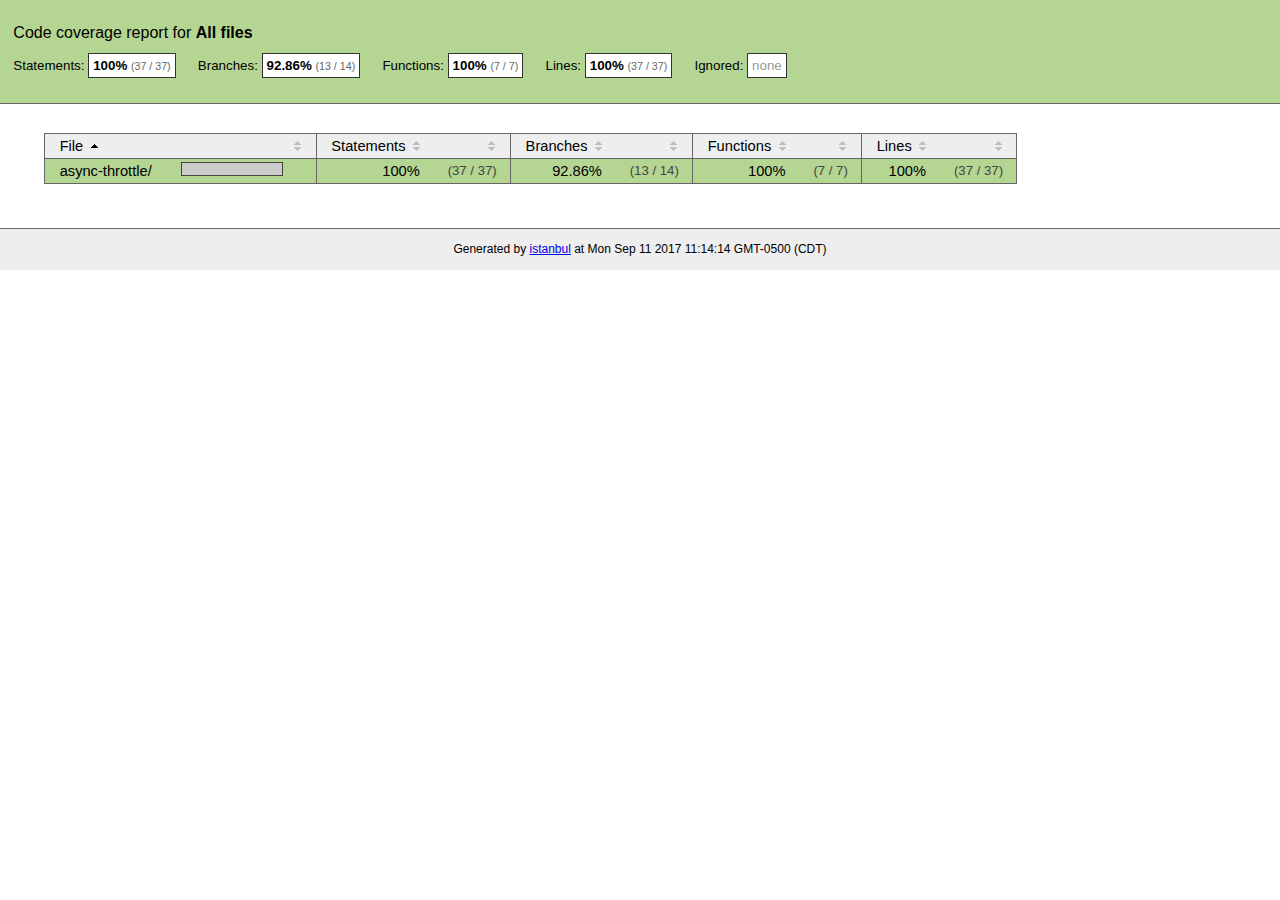
<file: node_modules/async-limiter/coverage/lcov-report/index.html>
<!doctype html>
<html lang="en">
<head>
    <title>Code coverage report for All files</title>
    <meta charset="utf-8">
    <link rel="stylesheet" href="prettify.css">
    <link rel="stylesheet" href="base.css">
    <style type='text/css'>
        div.coverage-summary .sorter {
            background-image: url(sort-arrow-sprite.png);
        }
    </style>
</head>
<body>
<div class="header high">
    <h1>Code coverage report for <span class="entity">All files</span></h1>
    <h2>
        Statements: <span class="metric">100% <small>(37 / 37)</small></span> &nbsp;&nbsp;&nbsp;&nbsp;
        Branches: <span class="metric">92.86% <small>(13 / 14)</small></span> &nbsp;&nbsp;&nbsp;&nbsp;
        Functions: <span class="metric">100% <small>(7 / 7)</small></span> &nbsp;&nbsp;&nbsp;&nbsp;
        Lines: <span class="metric">100% <small>(37 / 37)</small></span> &nbsp;&nbsp;&nbsp;&nbsp;
        Ignored: <span class="metric"><span class="ignore-none">none</span></span> &nbsp;&nbsp;&nbsp;&nbsp;
    </h2>
    <div class="path"></div>
</div>
<div class="body">
<div class="coverage-summary">
<table>
<thead>
<tr>
   <th data-col="file" data-fmt="html" data-html="true" class="file">File</th>
   <th data-col="pic" data-type="number" data-fmt="html" data-html="true" class="pic"></th>
   <th data-col="statements" data-type="number" data-fmt="pct" class="pct">Statements</th>
   <th data-col="statements_raw" data-type="number" data-fmt="html" class="abs"></th>
   <th data-col="branches" data-type="number" data-fmt="pct" class="pct">Branches</th>
   <th data-col="branches_raw" data-type="number" data-fmt="html" class="abs"></th>
   <th data-col="functions" data-type="number" data-fmt="pct" class="pct">Functions</th>
   <th data-col="functions_raw" data-type="number" data-fmt="html" class="abs"></th>
   <th data-col="lines" data-type="number" data-fmt="pct" class="pct">Lines</th>
   <th data-col="lines_raw" data-type="number" data-fmt="html" class="abs"></th>
</tr>
</thead>
<tbody><tr>
	<td class="file high" data-value="async-throttle/"><a href="async-throttle/index.html">async-throttle/</a></td>
	<td data-value="100" class="pic high"><span class="cover-fill cover-full" style="width: 100px;"></span><span class="cover-empty" style="width:0px;"></span></td>
	<td data-value="100" class="pct high">100%</td>
	<td data-value="37" class="abs high">(37&nbsp;/&nbsp;37)</td>
	<td data-value="92.86" class="pct high">92.86%</td>
	<td data-value="14" class="abs high">(13&nbsp;/&nbsp;14)</td>
	<td data-value="100" class="pct high">100%</td>
	<td data-value="7" class="abs high">(7&nbsp;/&nbsp;7)</td>
	<td data-value="100" class="pct high">100%</td>
	<td data-value="37" class="abs high">(37&nbsp;/&nbsp;37)</td>
	</tr>

</tbody>
</table>
</div>
</div>
<div class="footer">
    <div class="meta">Generated by <a href="http://istanbul-js.org/" target="_blank">istanbul</a> at Mon Sep 11 2017 11:14:14 GMT-0500 (CDT)</div>
</div>
<script src="prettify.js"></script>
<script>
window.onload = function () {
        if (typeof prettyPrint === 'function') {
            prettyPrint();
        }
};
</script>
<script src="sorter.js"></script>
</body>
</html>
</file>
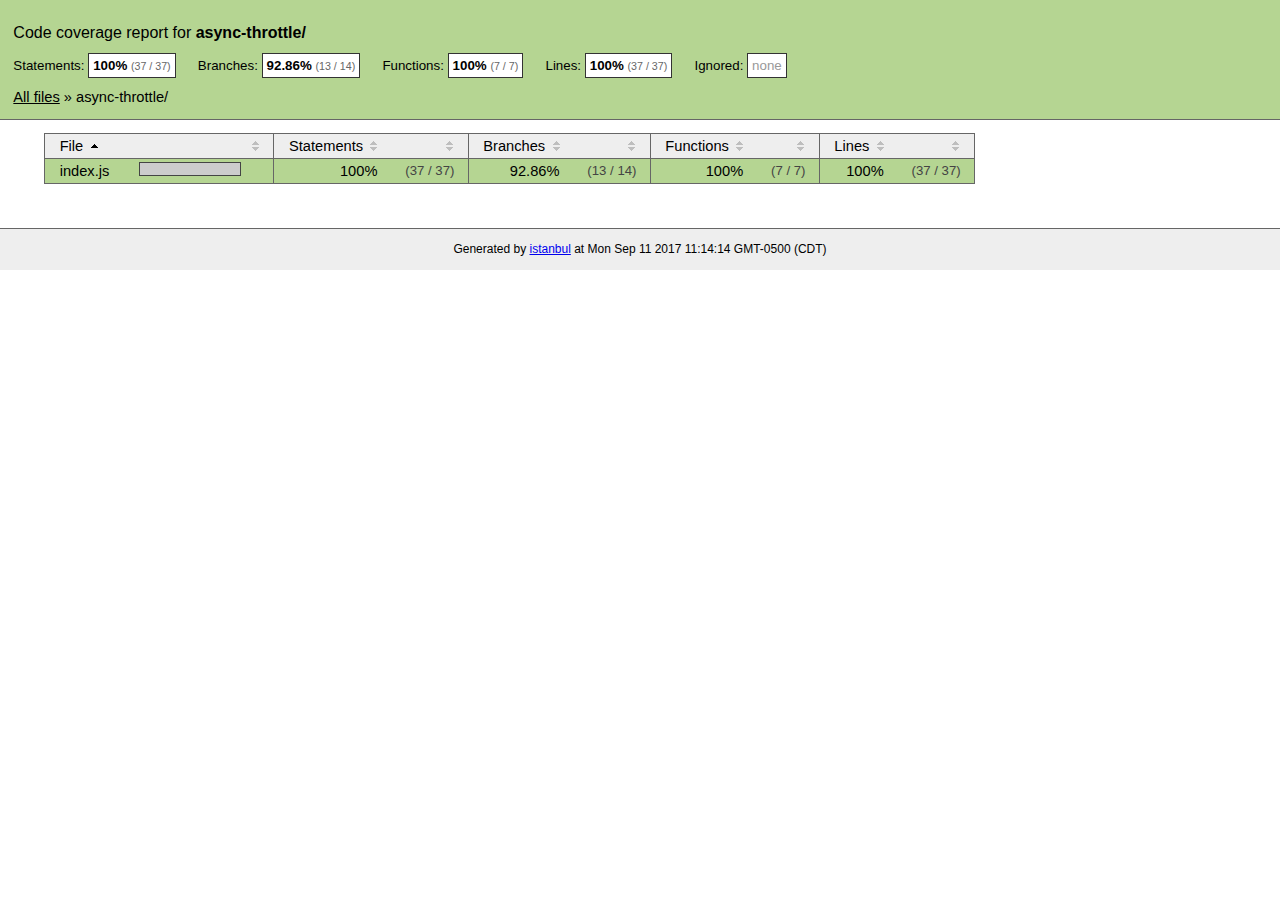
<file: node_modules/async-limiter/coverage/lcov-report/async-throttle/index.html>
<!doctype html>
<html lang="en">
<head>
    <title>Code coverage report for async-throttle/</title>
    <meta charset="utf-8">
    <link rel="stylesheet" href="../prettify.css">
    <link rel="stylesheet" href="../base.css">
    <style type='text/css'>
        div.coverage-summary .sorter {
            background-image: url(../sort-arrow-sprite.png);
        }
    </style>
</head>
<body>
<div class="header high">
    <h1>Code coverage report for <span class="entity">async-throttle/</span></h1>
    <h2>
        Statements: <span class="metric">100% <small>(37 / 37)</small></span> &nbsp;&nbsp;&nbsp;&nbsp;
        Branches: <span class="metric">92.86% <small>(13 / 14)</small></span> &nbsp;&nbsp;&nbsp;&nbsp;
        Functions: <span class="metric">100% <small>(7 / 7)</small></span> &nbsp;&nbsp;&nbsp;&nbsp;
        Lines: <span class="metric">100% <small>(37 / 37)</small></span> &nbsp;&nbsp;&nbsp;&nbsp;
        Ignored: <span class="metric"><span class="ignore-none">none</span></span> &nbsp;&nbsp;&nbsp;&nbsp;
    </h2>
    <div class="path"><a href="../index.html">All files</a> &#187; async-throttle/</div>
</div>
<div class="body">
<div class="coverage-summary">
<table>
<thead>
<tr>
   <th data-col="file" data-fmt="html" data-html="true" class="file">File</th>
   <th data-col="pic" data-type="number" data-fmt="html" data-html="true" class="pic"></th>
   <th data-col="statements" data-type="number" data-fmt="pct" class="pct">Statements</th>
   <th data-col="statements_raw" data-type="number" data-fmt="html" class="abs"></th>
   <th data-col="branches" data-type="number" data-fmt="pct" class="pct">Branches</th>
   <th data-col="branches_raw" data-type="number" data-fmt="html" class="abs"></th>
   <th data-col="functions" data-type="number" data-fmt="pct" class="pct">Functions</th>
   <th data-col="functions_raw" data-type="number" data-fmt="html" class="abs"></th>
   <th data-col="lines" data-type="number" data-fmt="pct" class="pct">Lines</th>
   <th data-col="lines_raw" data-type="number" data-fmt="html" class="abs"></th>
</tr>
</thead>
<tbody><tr>
	<td class="file high" data-value="index.js"><a href="index.js.html">index.js</a></td>
	<td data-value="100" class="pic high"><span class="cover-fill cover-full" style="width: 100px;"></span><span class="cover-empty" style="width:0px;"></span></td>
	<td data-value="100" class="pct high">100%</td>
	<td data-value="37" class="abs high">(37&nbsp;/&nbsp;37)</td>
	<td data-value="92.86" class="pct high">92.86%</td>
	<td data-value="14" class="abs high">(13&nbsp;/&nbsp;14)</td>
	<td data-value="100" class="pct high">100%</td>
	<td data-value="7" class="abs high">(7&nbsp;/&nbsp;7)</td>
	<td data-value="100" class="pct high">100%</td>
	<td data-value="37" class="abs high">(37&nbsp;/&nbsp;37)</td>
	</tr>

</tbody>
</table>
</div>
</div>
<div class="footer">
    <div class="meta">Generated by <a href="http://istanbul-js.org/" target="_blank">istanbul</a> at Mon Sep 11 2017 11:14:14 GMT-0500 (CDT)</div>
</div>
<script src="../prettify.js"></script>
<script>
window.onload = function () {
        if (typeof prettyPrint === 'function') {
            prettyPrint();
        }
};
</script>
<script src="../sorter.js"></script>
</body>
</html>
</file>
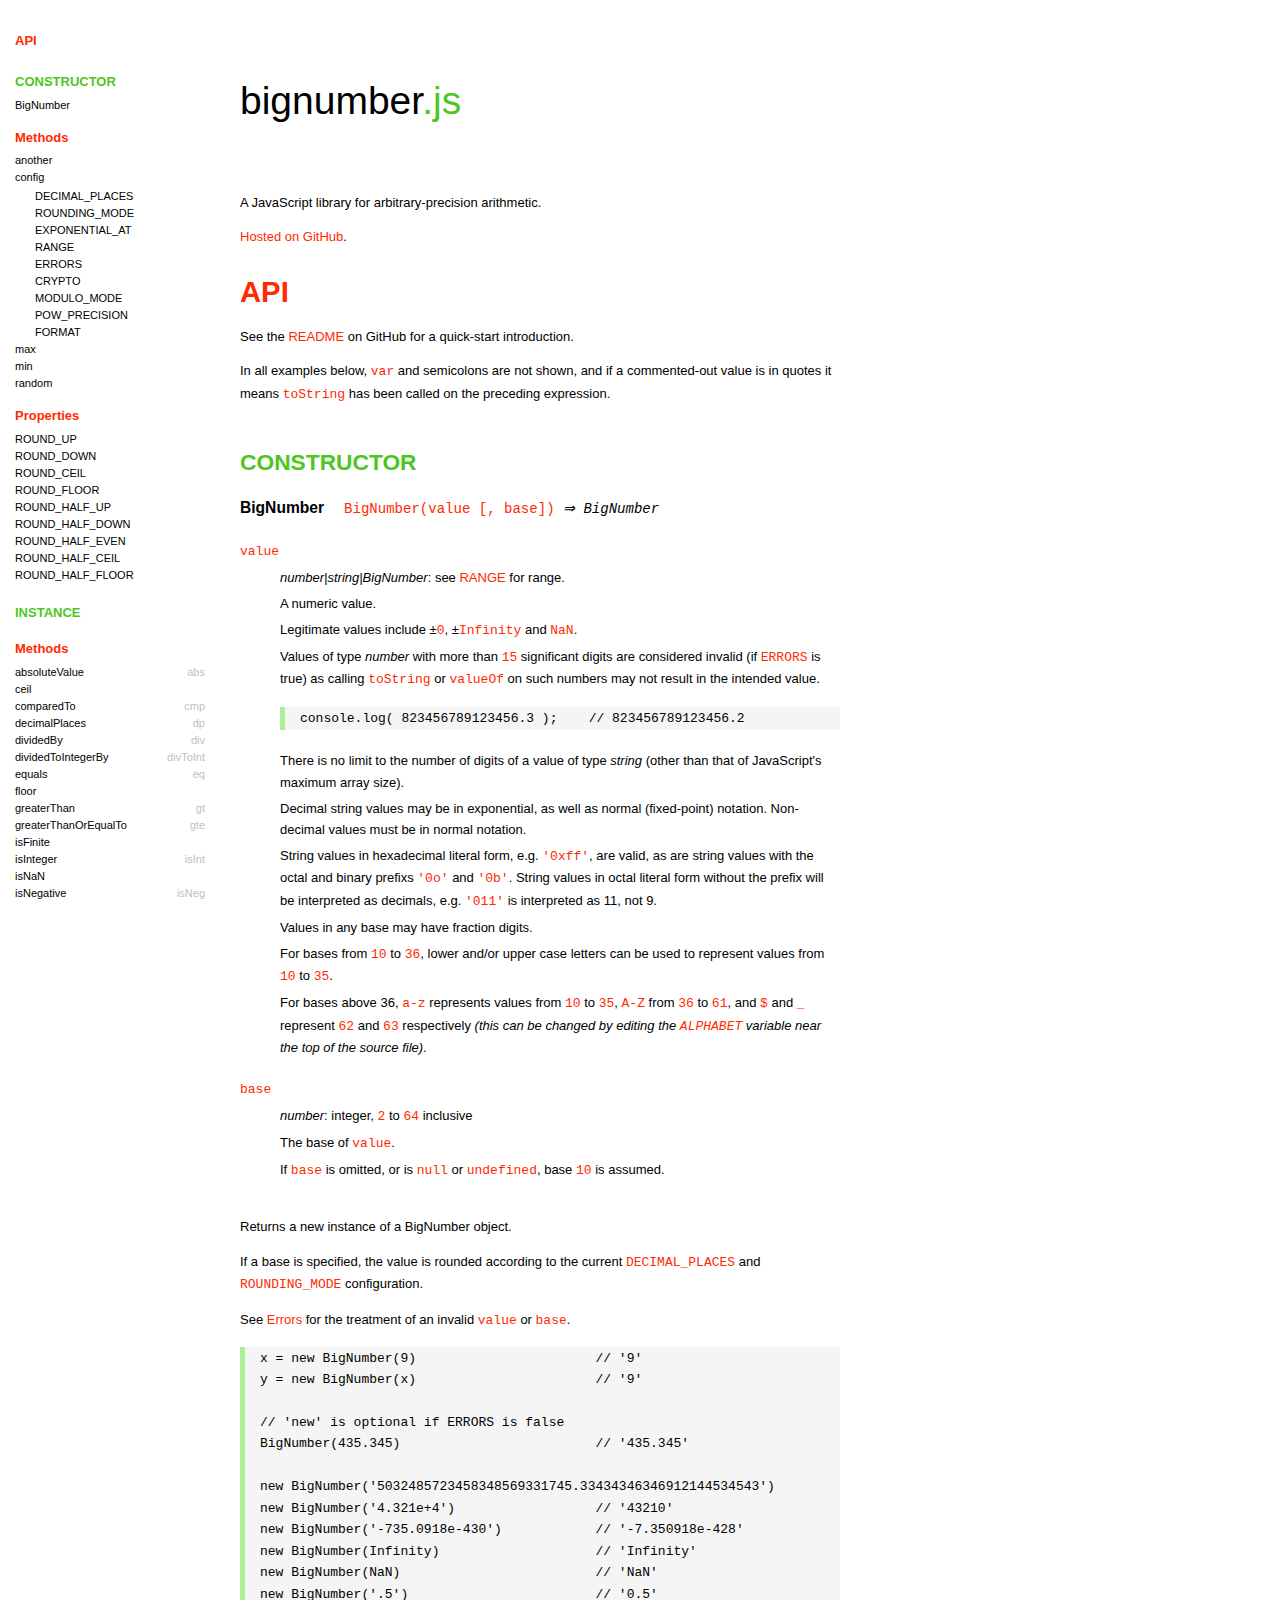
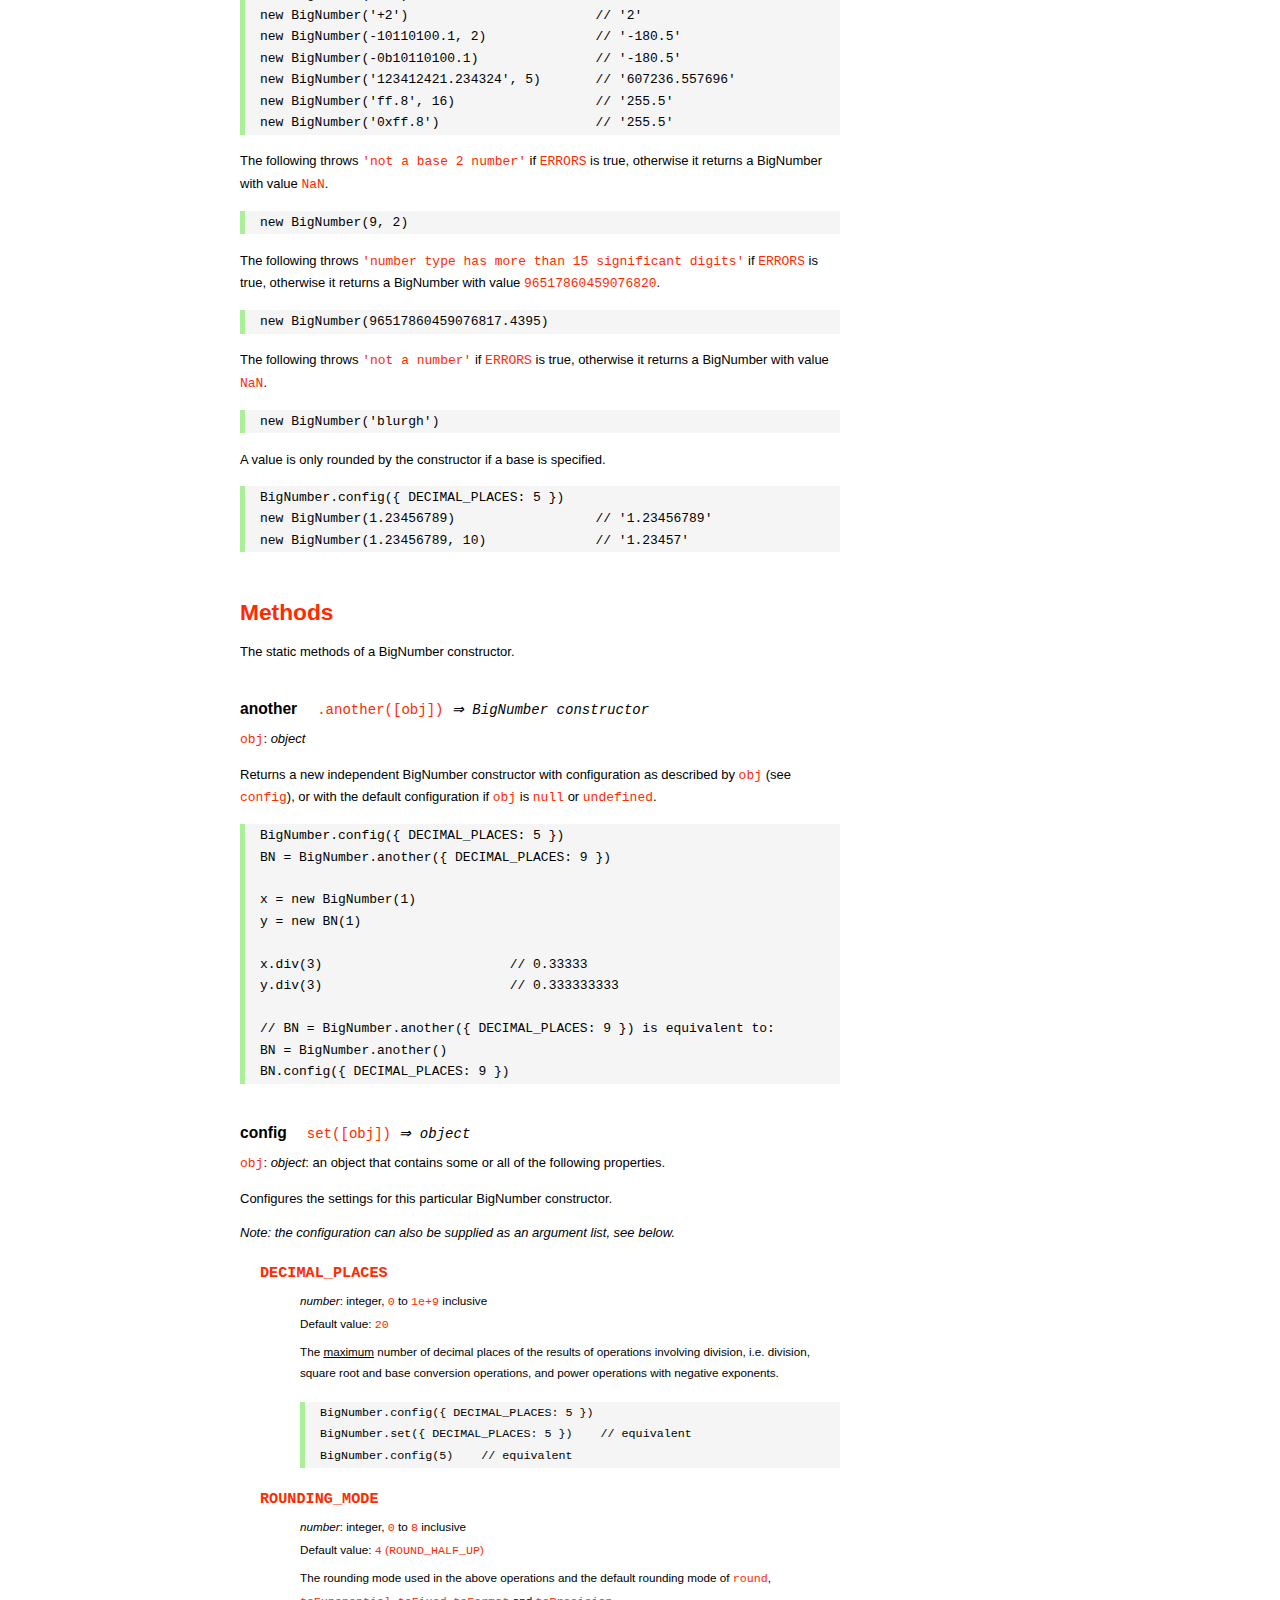
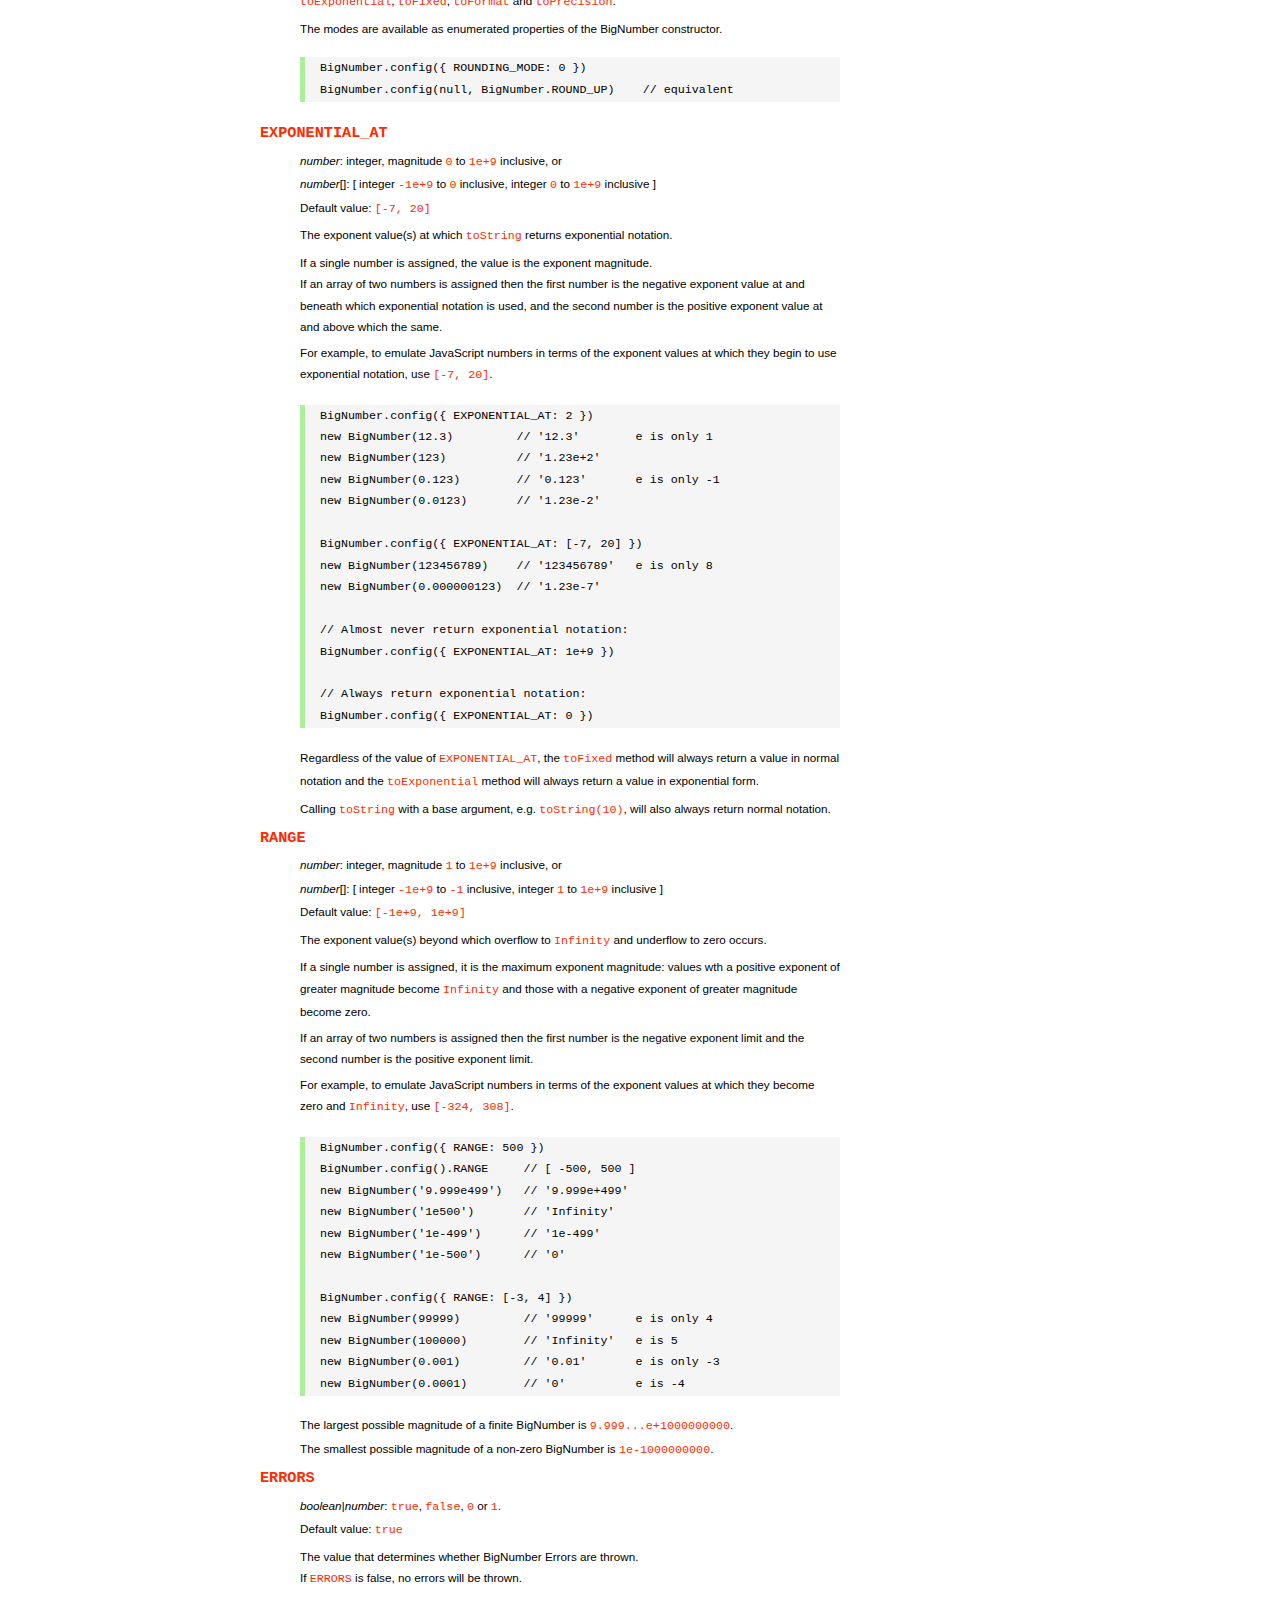
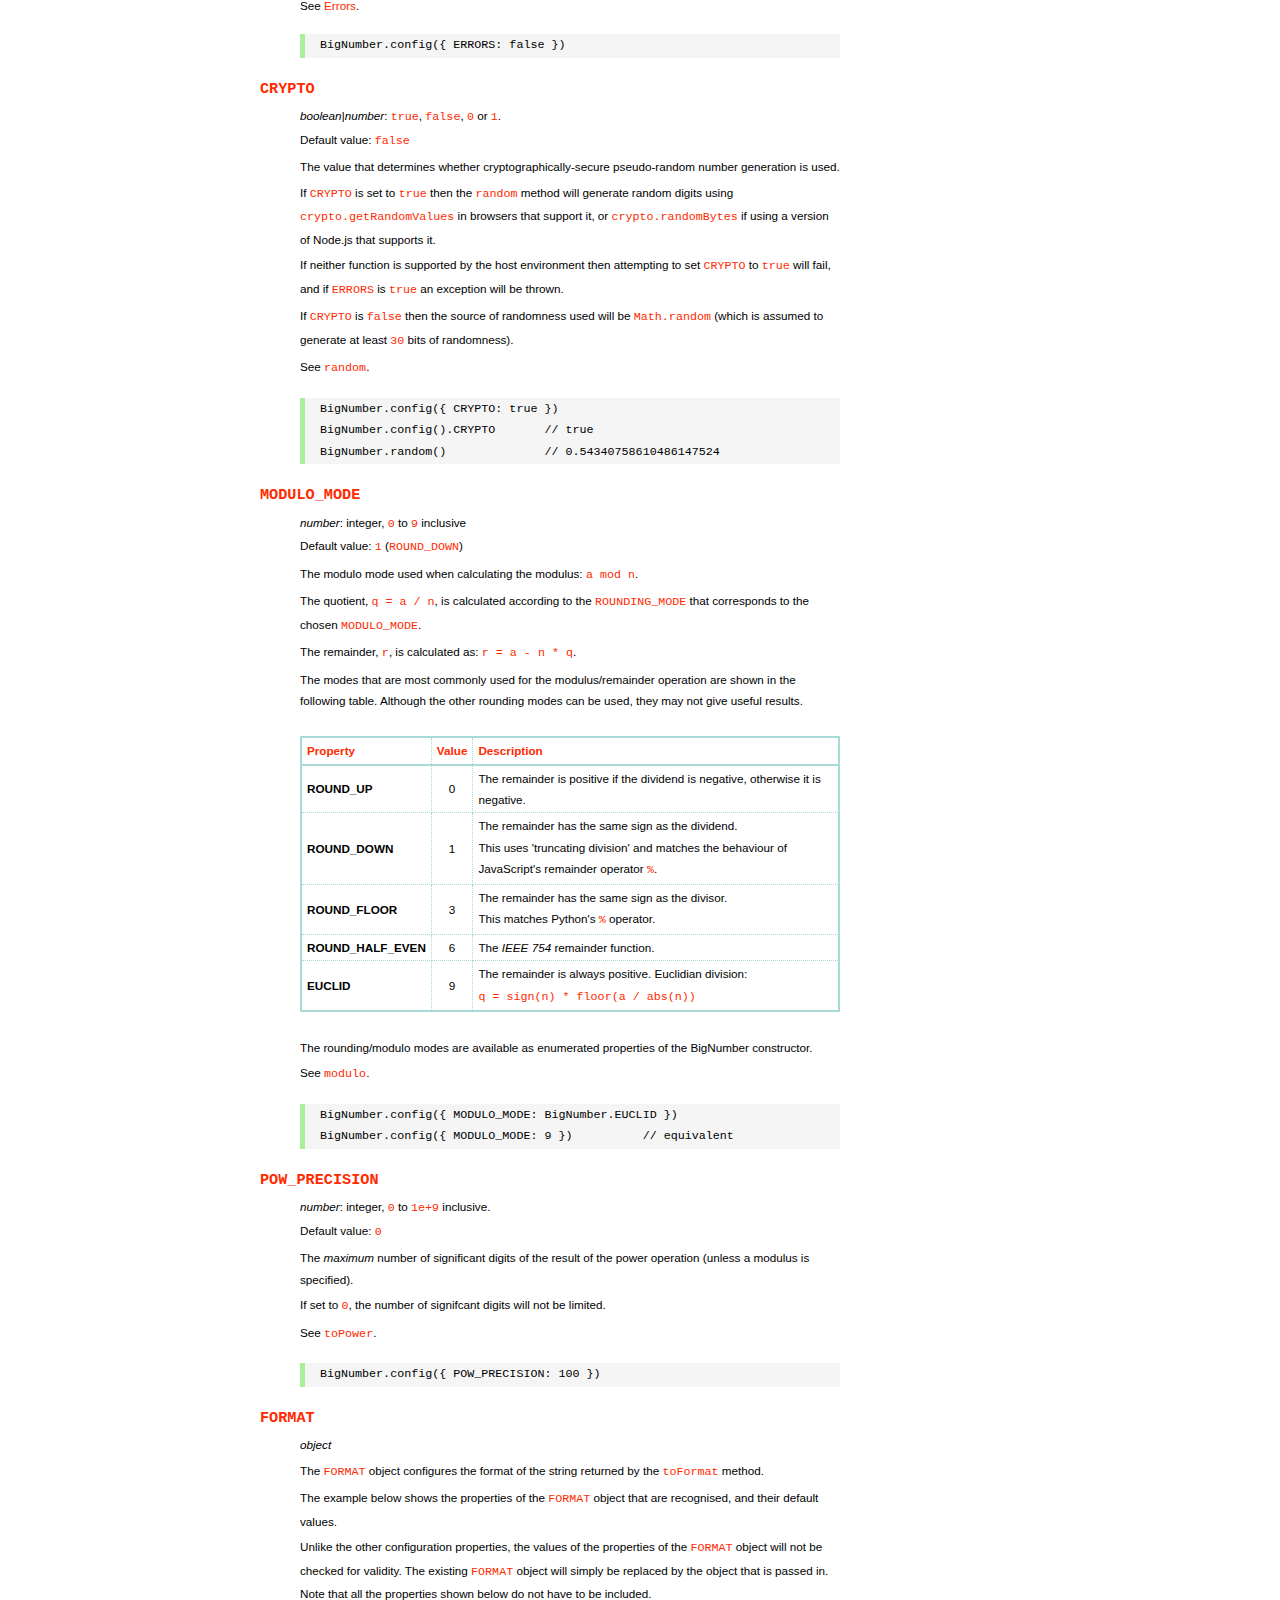
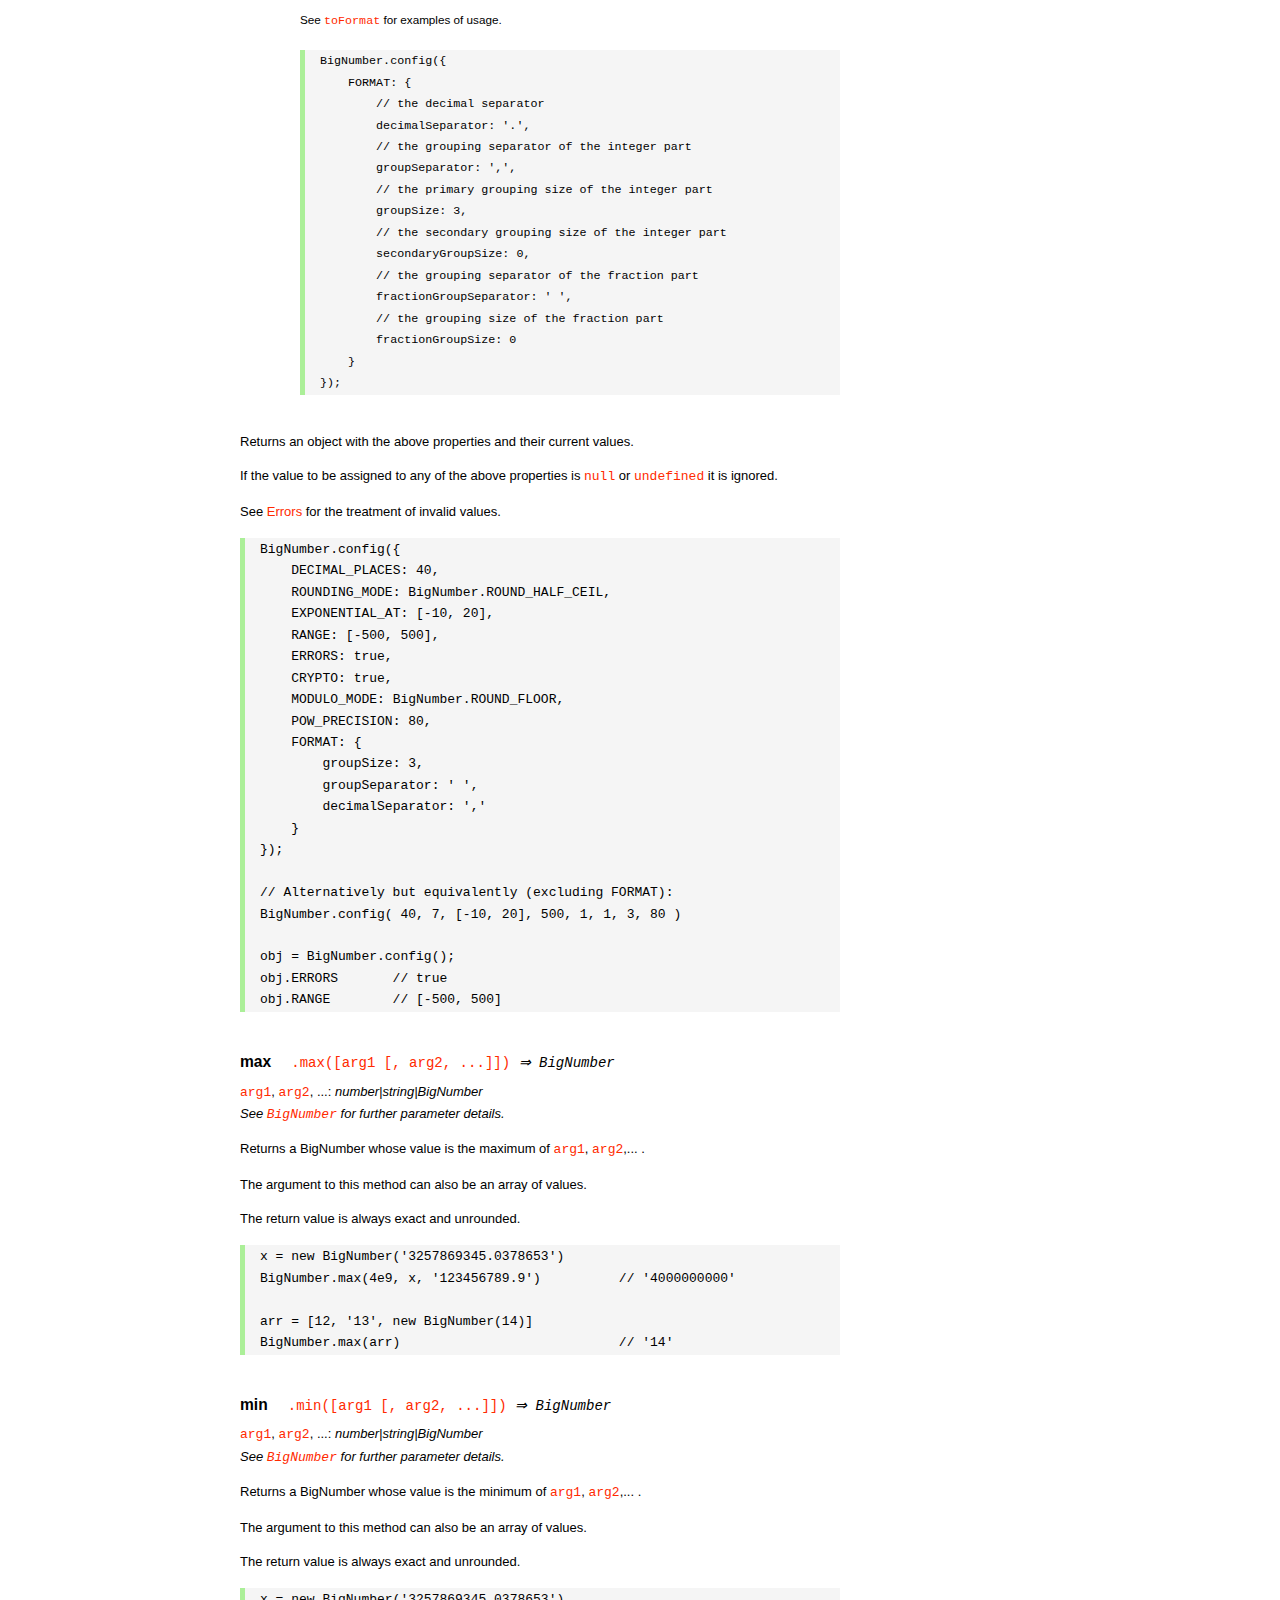
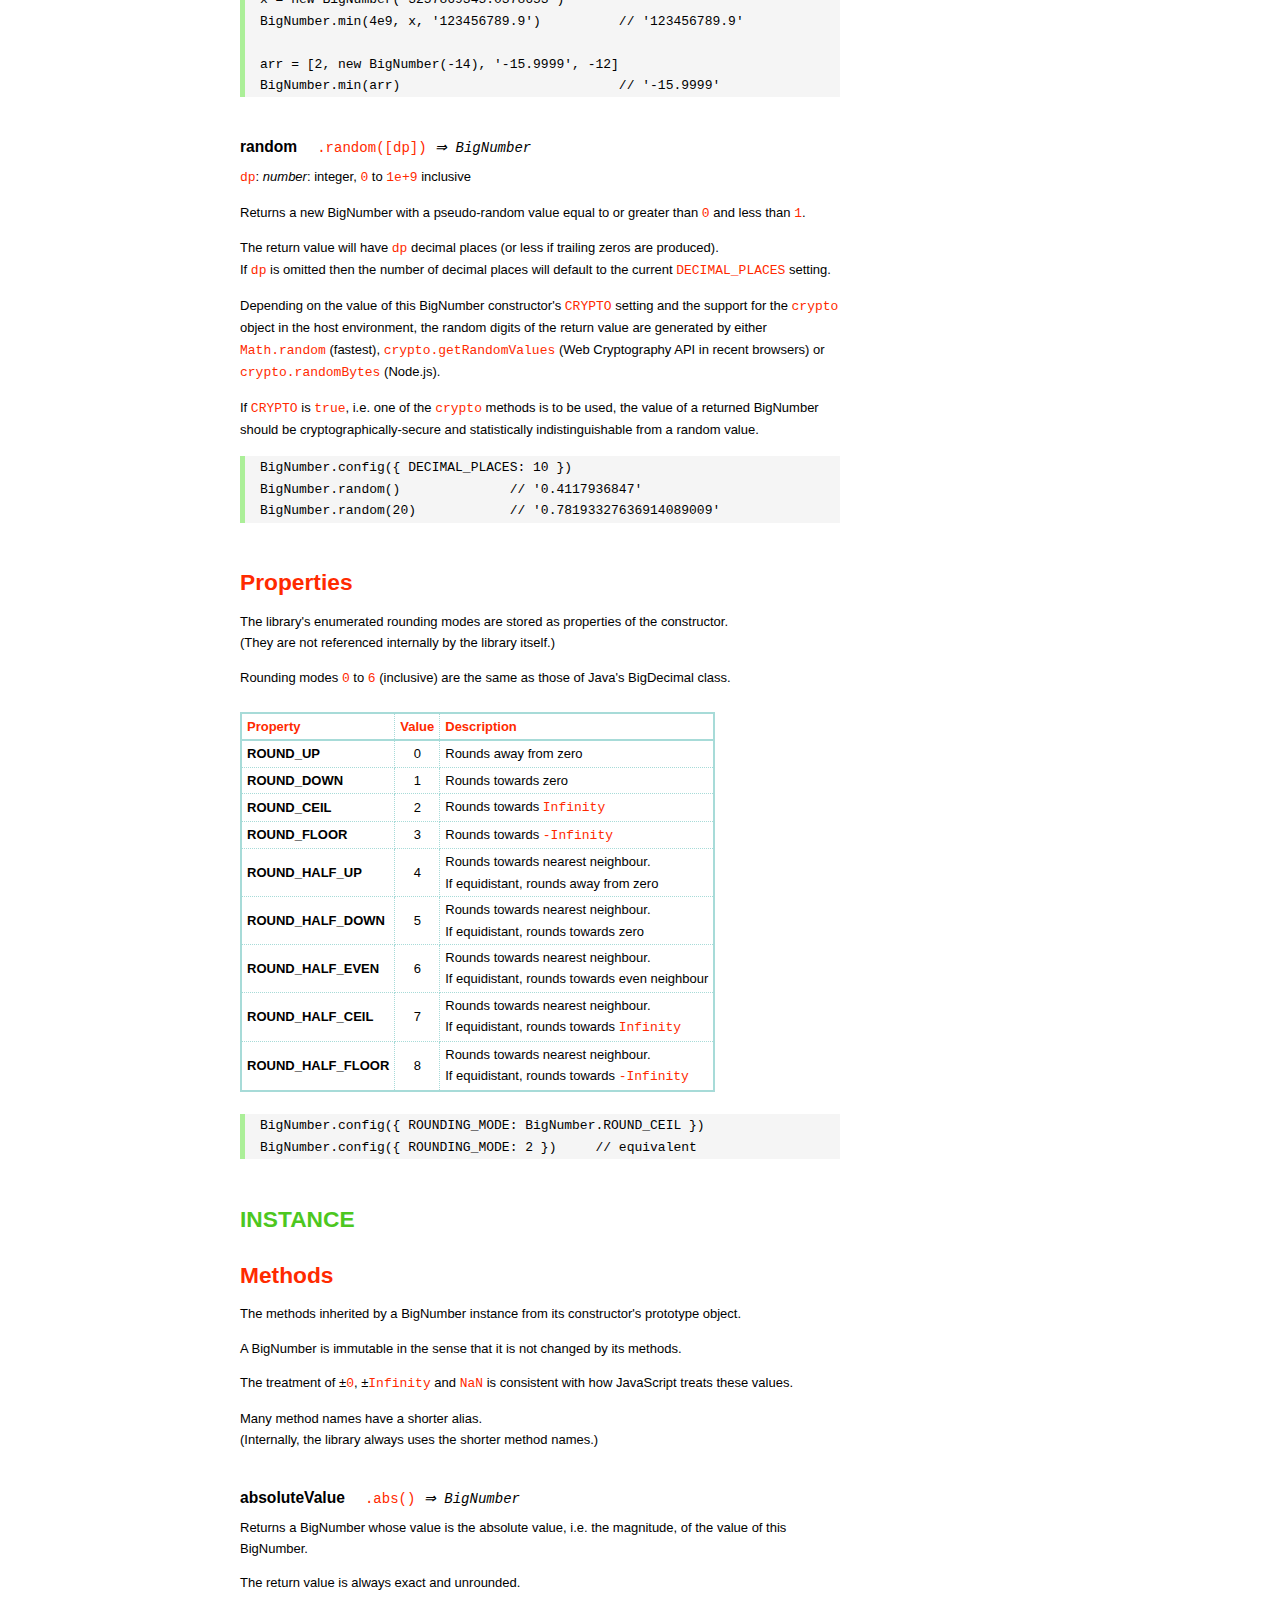
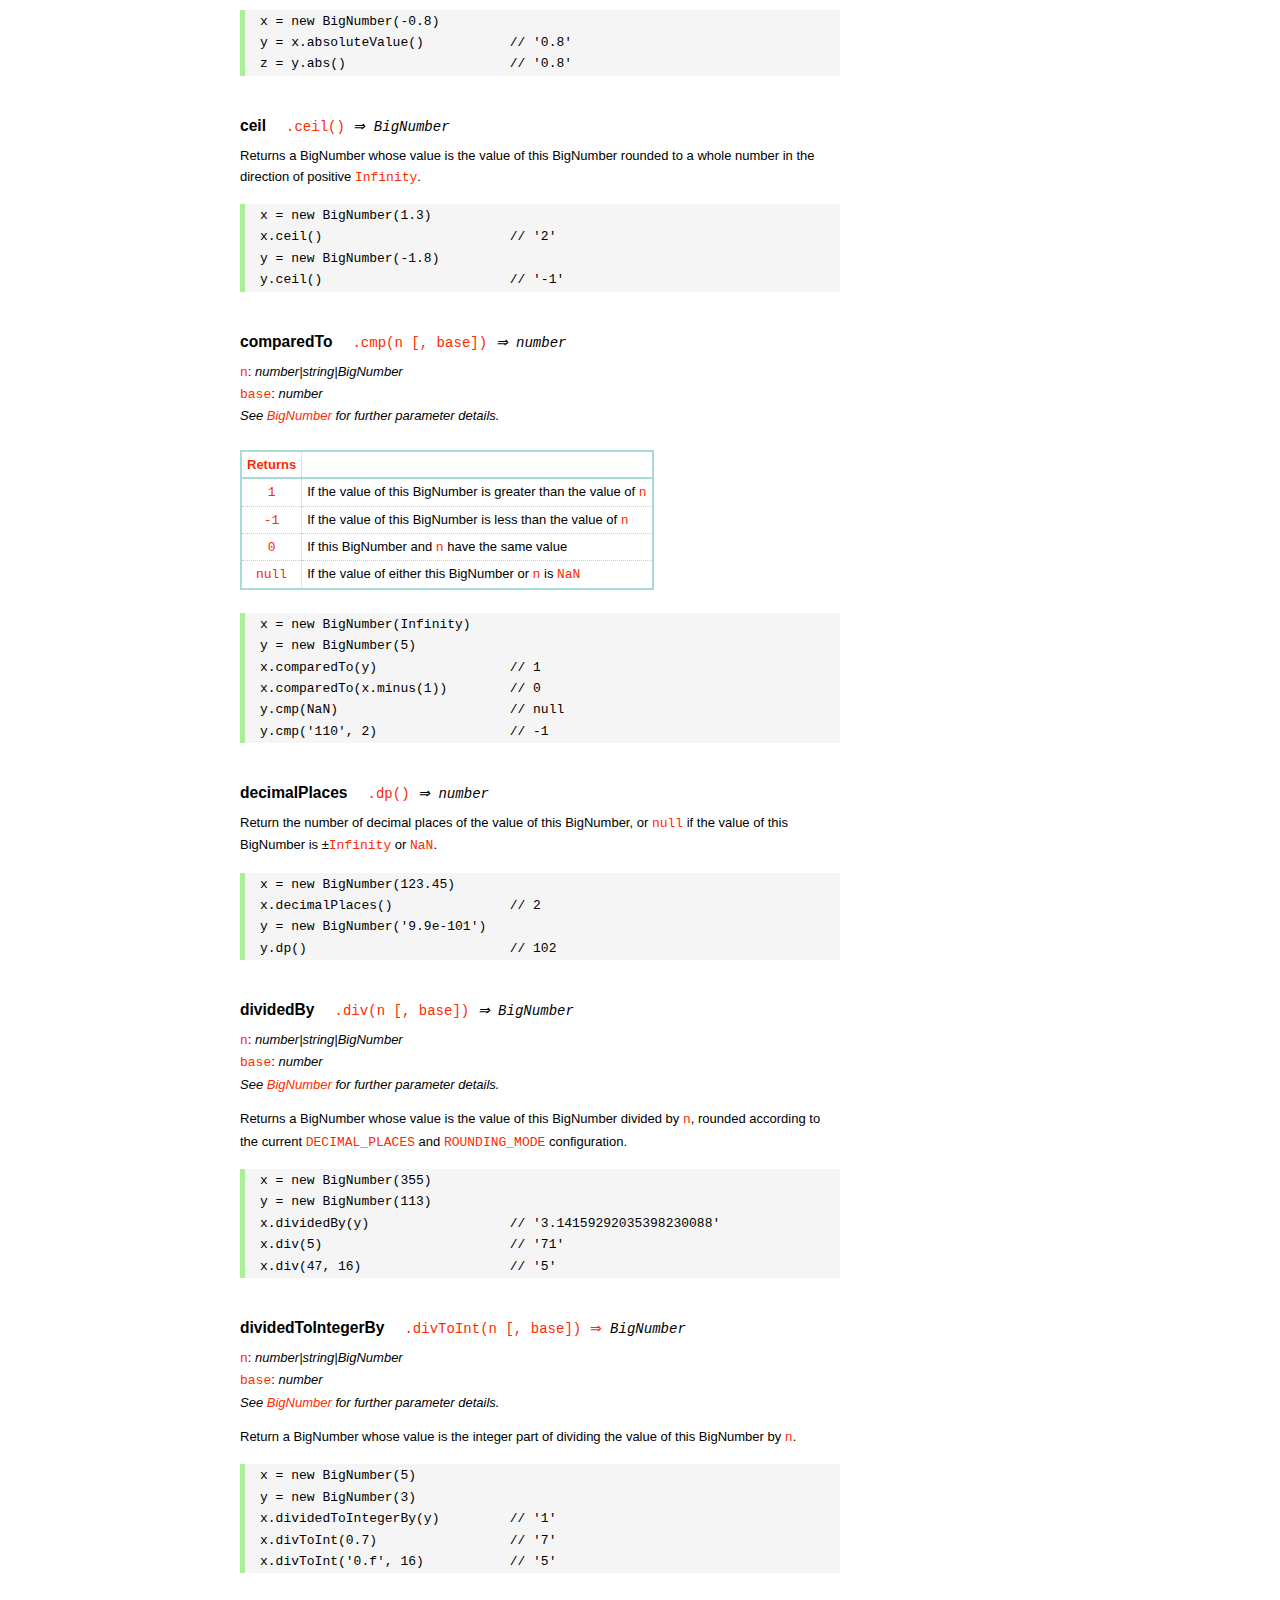
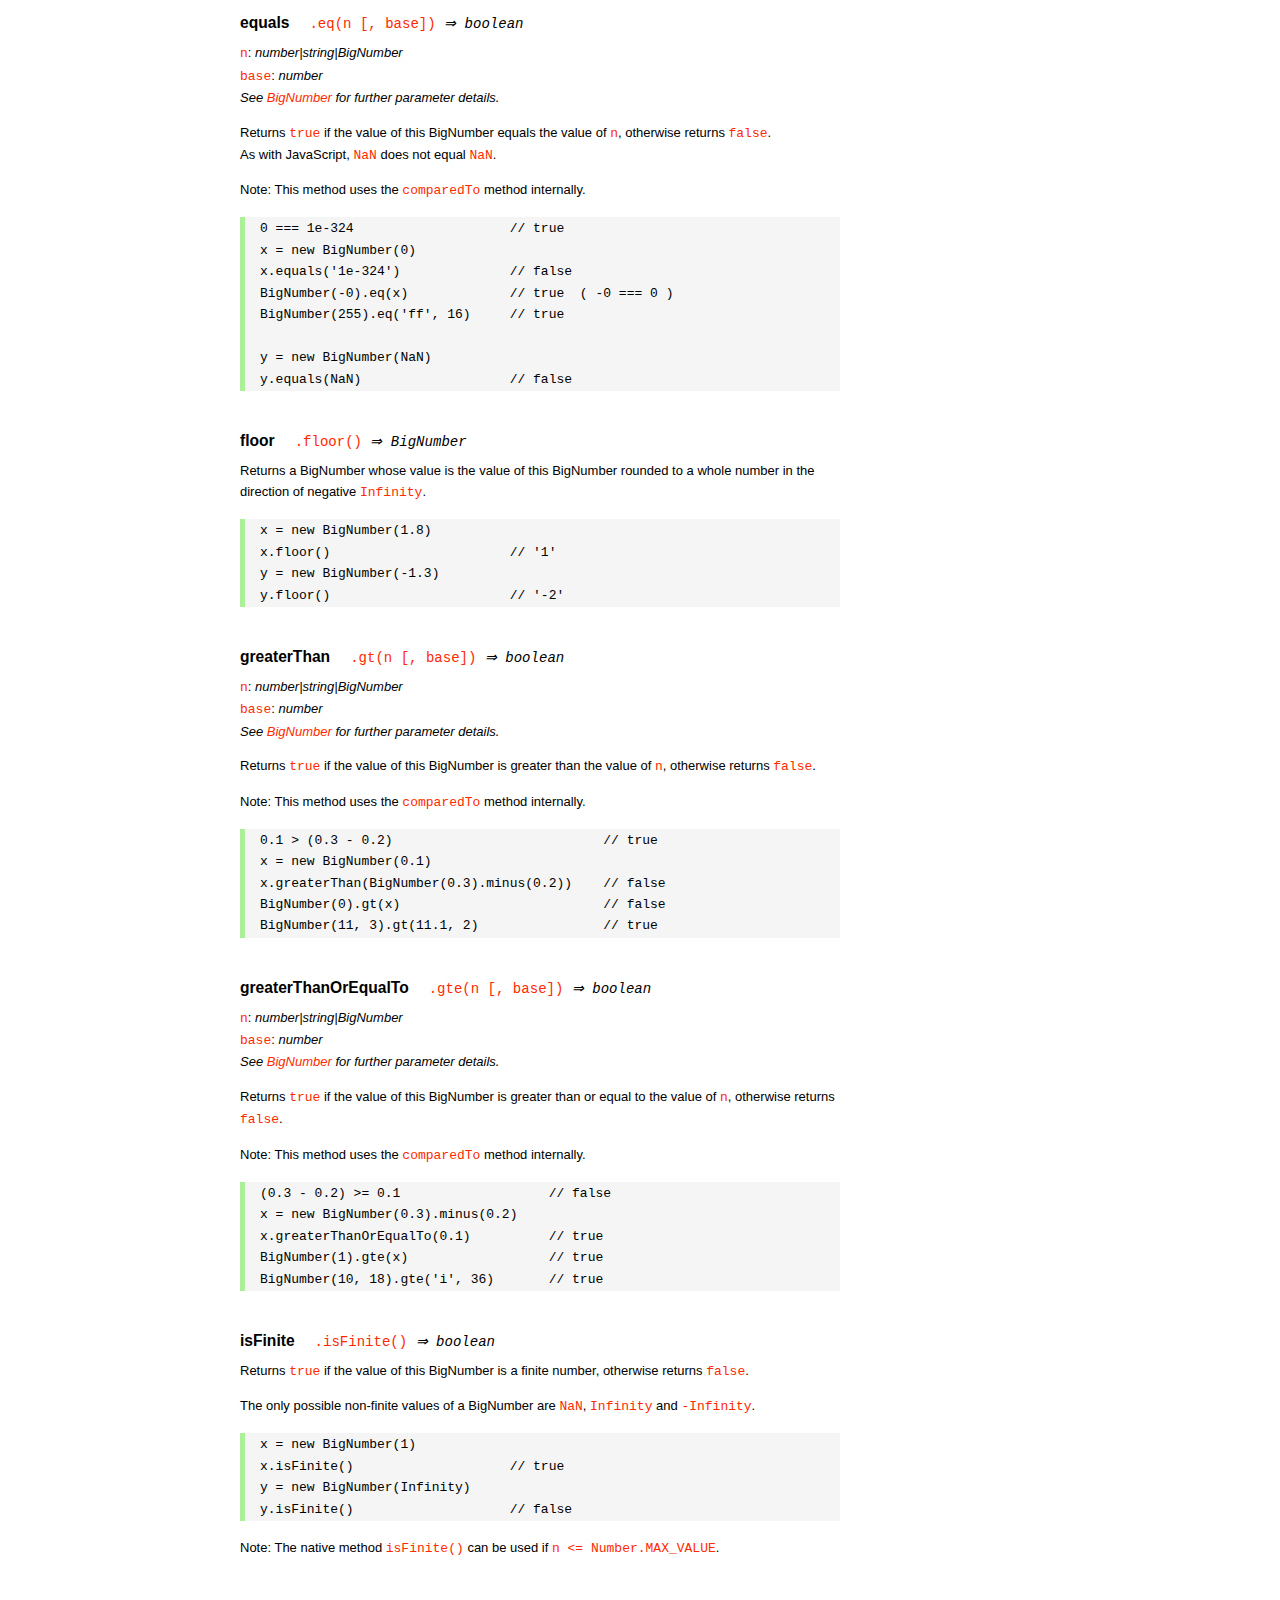
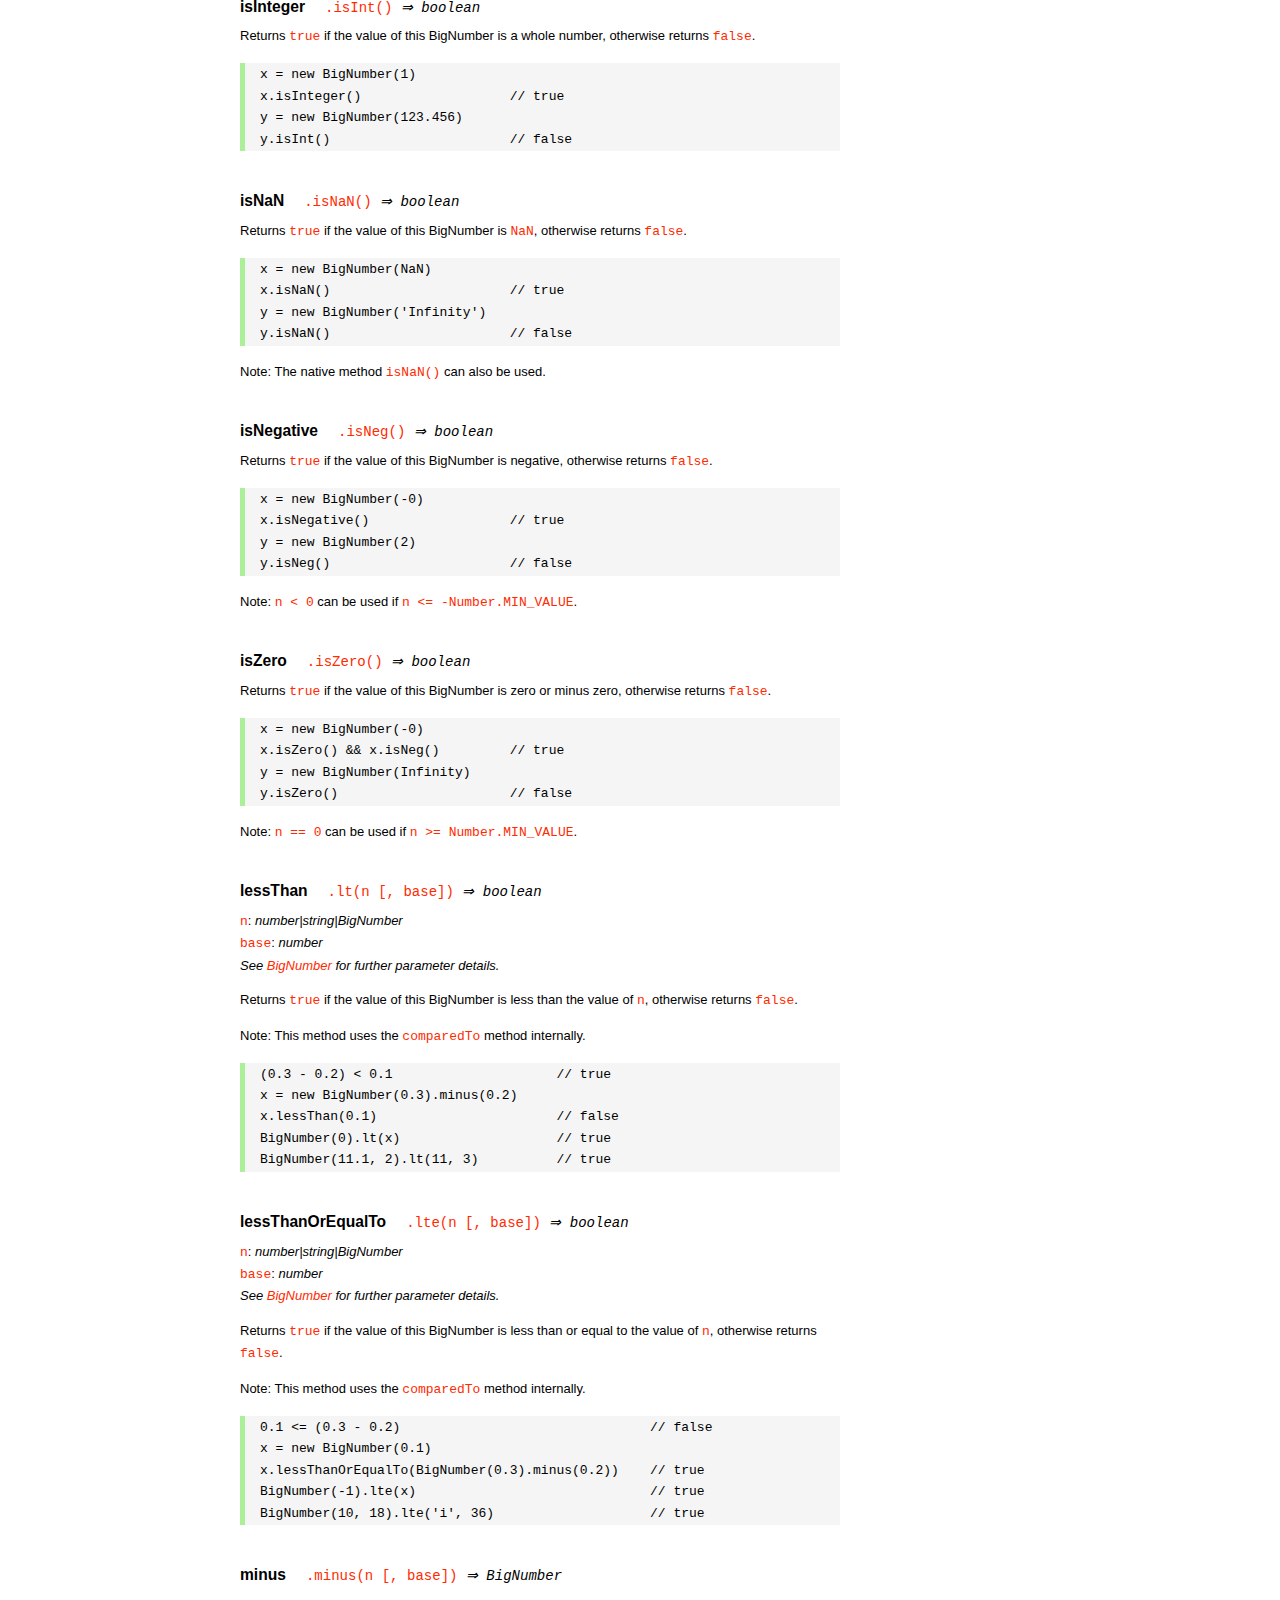
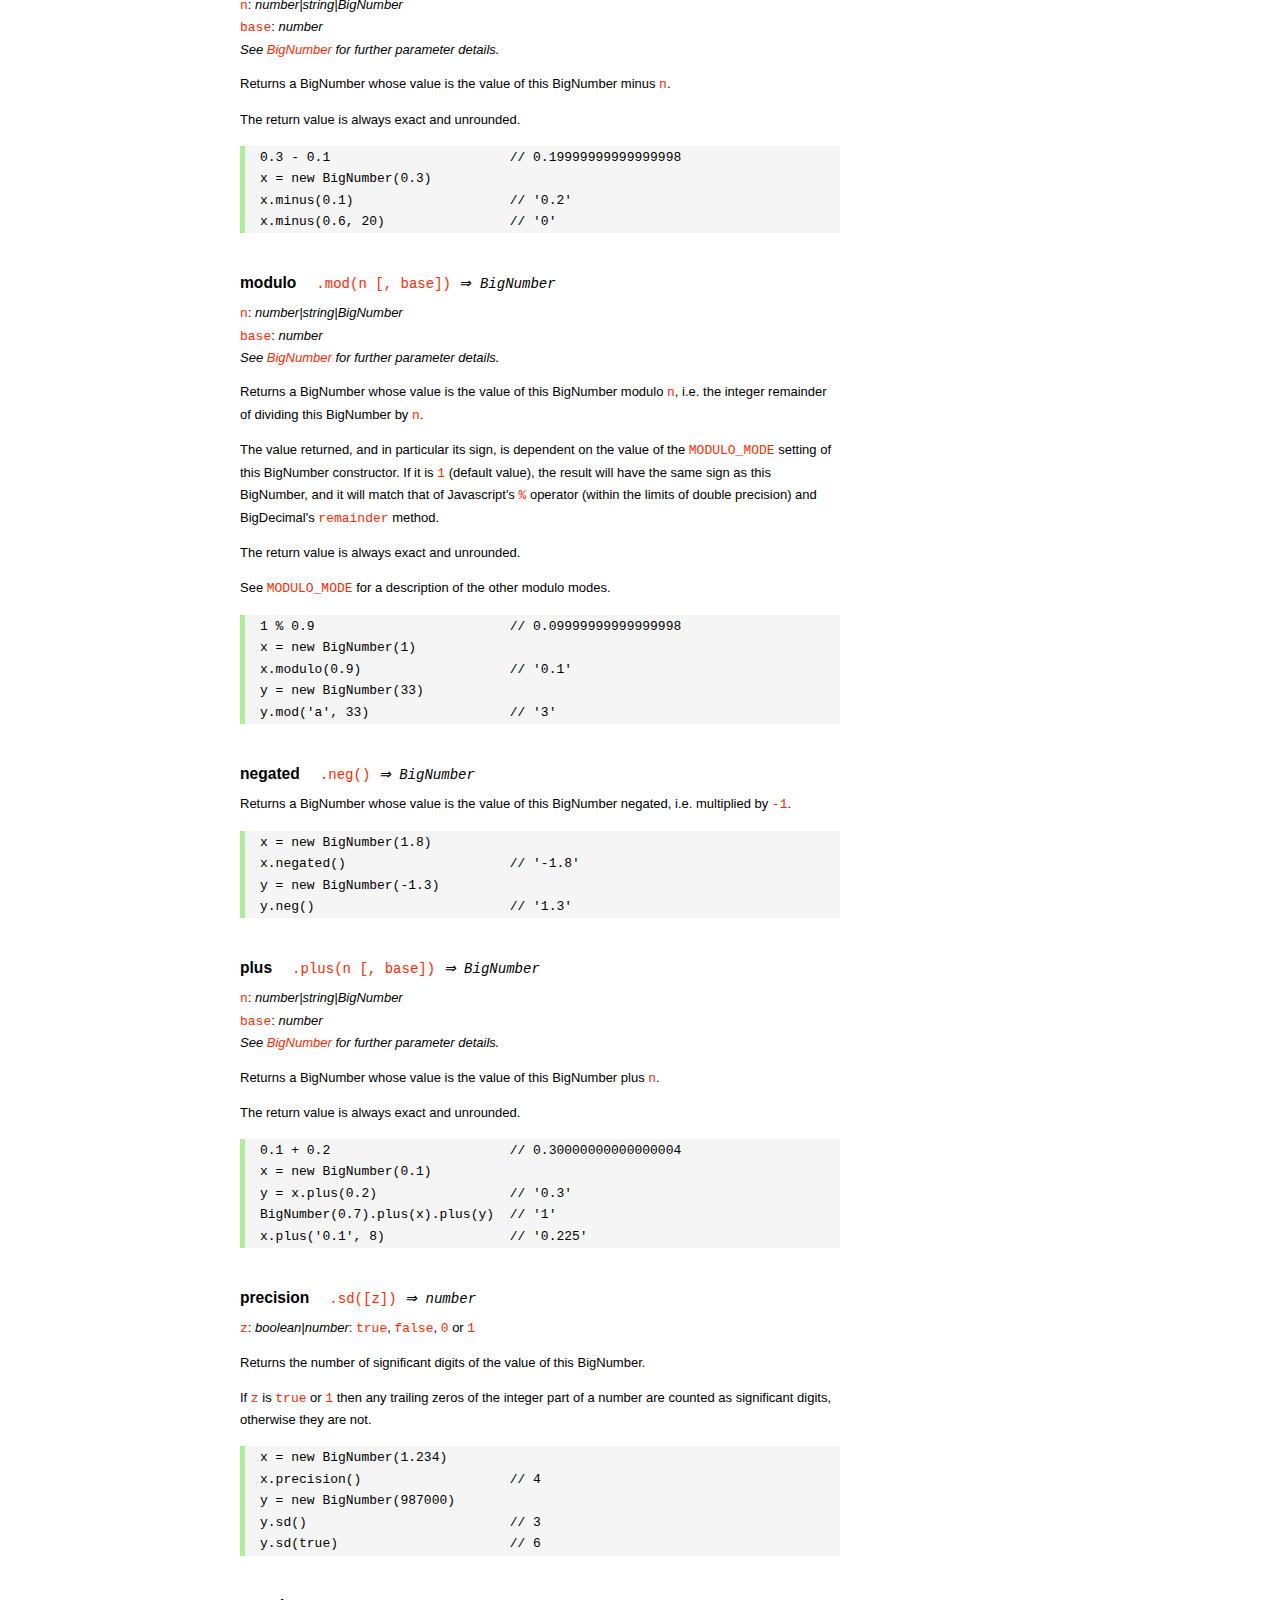
<file: node_modules/bignumber.js/doc/API.html>
<!DOCTYPE HTML>
<html>
<head>
<meta charset="utf-8">
<meta http-equiv="X-UA-Compatible" content="IE=edge">
<meta name="Author" content="M Mclaughlin">
<title>bignumber.js API</title>
<style>
html{font-size:100%}
body{background:#fff;font-family:"Helvetica Neue",Helvetica,Arial,sans-serif;font-size:13px;
  line-height:1.65em;min-height:100%;margin:0}
body,i{color:#000}
.nav{background:#fff;position:fixed;top:0;bottom:0;left:0;width:200px;overflow-y:auto;
  padding:15px 0 30px 15px}
div.container{width:600px;margin:50px 0 50px 240px}
p{margin:0 0 1em;width:600px}
pre,ul{margin:1em 0}
h1,h2,h3,h4,h5{margin:0;padding:1.5em 0 0}
h1,h2{padding:.75em 0}
h1{font:400 3em Verdana,sans-serif;color:#000;margin-bottom:1em}
h2{font-size:2.25em;color:#ff2a00}
h3{font-size:1.75em;color:#4dc71f}
h4{font-size:1.75em;color:#ff2a00;padding-bottom:.75em}
h5{font-size:1.2em;margin-bottom:.4em}
h6{font-size:1.1em;margin-bottom:0.8em;padding:0.5em 0}
dd{padding-top:.35em}
dt{padding-top:.5em}
b{font-weight:700}
dt b{font-size:1.3em}
a,a:visited{color:#ff2a00;text-decoration:none}
a:active,a:hover{outline:0;text-decoration:underline}
.nav a,.nav b,.nav a:visited{display:block;color:#ff2a00;font-weight:700; margin-top:15px}
.nav b{color:#4dc71f;margin-top:20px;cursor:default;width:auto}
ul{list-style-type:none;padding:0 0 0 20px}
.nav ul{line-height:14px;padding-left:0;margin:5px 0 0}
.nav ul a,.nav ul a:visited,span{display:inline;color:#000;font-family:Verdana,Geneva,sans-serif;
  font-size:11px;font-weight:400;margin:0}
.inset,ul.inset{margin-left:20px}
.inset{font-size:.9em}
.nav li{width:auto;margin:0 0 3px}
.alias{font-style:italic;margin-left:20px}
table{border-collapse:collapse;border-spacing:0;border:2px solid #a7dbd8;margin:1.75em 0;padding:0}
td,th{text-align:left;margin:0;padding:2px 5px;border:1px dotted #a7dbd8}
th{border-top:2px solid #a7dbd8;border-bottom:2px solid #a7dbd8;color:#ff2a00}
code,pre{font-family:Consolas, monaco, monospace;font-weight:400}
pre{background:#f5f5f5;white-space:pre-wrap;word-wrap:break-word;border-left:5px solid #abef98;
  padding:1px 0 1px 15px;margin:1.2em 0}
code,.nav-title{color:#ff2a00}
.end{margin-bottom:25px}
.centre{text-align:center}
.error-table{font-size:13px;width:100%}
#faq{margin:3em 0 0}
li span{float:right;margin-right:10px;color:#c0c0c0}
#js{font:inherit;color:#4dc71f}
</style>
</head>
<body>

  <div class="nav">

    <a class='nav-title' href="#">API</a>

    <b> CONSTRUCTOR </b>
    <ul>
      <li><a href="#bignumber">BigNumber</a></li>
    </ul>

    <a href="#methods">Methods</a>
    <ul>
      <li><a href="#another">another</a></li>
      <li><a href="#config" >config</a></li>
      <li>
        <ul class="inset">
          <li><a href="#decimal-places">DECIMAL_PLACES</a></li>
          <li><a href="#rounding-mode" >ROUNDING_MODE</a></li>
          <li><a href="#exponential-at">EXPONENTIAL_AT</a></li>
          <li><a href="#range"         >RANGE</a></li>
          <li><a href="#errors"        >ERRORS</a></li>
          <li><a href="#crypto"        >CRYPTO</a></li>
          <li><a href="#modulo-mode"   >MODULO_MODE</a></li>
          <li><a href="#pow-precision" >POW_PRECISION</a></li>
          <li><a href="#format"        >FORMAT</a></li>
        </ul>
      </li>
      <li><a href="#max"   >max</a></li>
      <li><a href="#min"   >min</a></li>
      <li><a href="#random">random</a></li>
    </ul>

    <a href="#constructor-properties">Properties</a>
    <ul>
      <li><a href="#round-up"        >ROUND_UP</a></li>
      <li><a href="#round-down"      >ROUND_DOWN</a></li>
      <li><a href="#round-ceil"      >ROUND_CEIL</a></li>
      <li><a href="#round-floor"     >ROUND_FLOOR</a></li>
      <li><a href="#round-half-up"   >ROUND_HALF_UP</a></li>
      <li><a href="#round-half-down" >ROUND_HALF_DOWN</a></li>
      <li><a href="#round-half-even" >ROUND_HALF_EVEN</a></li>
      <li><a href="#round-half-ceil" >ROUND_HALF_CEIL</a></li>
      <li><a href="#round-half-floor">ROUND_HALF_FLOOR</a></li>
    </ul>

    <b> INSTANCE </b>

    <a href="#prototype-methods">Methods</a>
    <ul>
      <li><a href="#abs"    >absoluteValue       </a><span>abs</span>     </li>
      <li><a href="#ceil"   >ceil                </a>                     </li>
      <li><a href="#cmp"    >comparedTo          </a><span>cmp</span>     </li>
      <li><a href="#dp"     >decimalPlaces       </a><span>dp</span>      </li>
      <li><a href="#div"    >dividedBy           </a><span>div</span>     </li>
      <li><a href="#divInt" >dividedToIntegerBy  </a><span>divToInt</span></li>
      <li><a href="#eq"     >equals              </a><span>eq</span>      </li>
      <li><a href="#floor"  >floor               </a>                     </li>
      <li><a href="#gt"     >greaterThan         </a><span>gt</span>      </li>
      <li><a href="#gte"    >greaterThanOrEqualTo</a><span>gte</span>     </li>
      <li><a href="#isF"    >isFinite            </a>                     </li>
      <li><a href="#isInt"  >isInteger           </a><span>isInt</span>   </li>
      <li><a href="#isNaN"  >isNaN               </a>                     </li>
      <li><a href="#isNeg"  >isNegative          </a><span>isNeg</span>   </li>
      <li><a href="#isZ"    >isZero              </a>                     </li>
      <li><a href="#lt"     >lessThan            </a><span>lt</span>      </li>
      <li><a href="#lte"    >lessThanOrEqualTo   </a><span>lte</span>     </li>
      <li><a href="#minus"  >minus               </a><span>sub</span>     </li>
      <li><a href="#mod"    >modulo              </a><span>mod</span>     </li>
      <li><a href="#neg"    >negated             </a><span>neg</span>     </li>
      <li><a href="#plus"   >plus                </a><span>add</span>     </li>
      <li><a href="#sd"     >precision           </a><span>sd</span>      </li>
      <li><a href="#round"  >round               </a>                     </li>
      <li><a href="#shift"  >shift               </a>                     </li>
      <li><a href="#sqrt"   >squareRoot          </a><span>sqrt</span>    </li>
      <li><a href="#times"  >times               </a><span>mul</span>     </li>
      <li><a href="#toD"    >toDigits            </a>                     </li>
      <li><a href="#toE"    >toExponential       </a>                     </li>
      <li><a href="#toFix"  >toFixed             </a>                     </li>
      <li><a href="#toFor"  >toFormat            </a>                     </li>
      <li><a href="#toFr"   >toFraction          </a>                     </li>
      <li><a href="#toJSON" >toJSON              </a>                     </li>
      <li><a href="#toN"    >toNumber            </a>                     </li>
      <li><a href="#pow"    >toPower             </a><span>pow</span>     </li>
      <li><a href="#toP"    >toPrecision         </a>                     </li>
      <li><a href="#toS"    >toString            </a>                     </li>
      <li><a href="#trunc"  >truncated           </a><span>trunc</span>   </li>
      <li><a href="#valueOf">valueOf             </a>                     </li>
    </ul>

    <a href="#instance-properties">Properties</a>
    <ul>
      <li><a href="#coefficient">c: coefficient</a></li>
      <li><a href="#exponent"   >e: exponent</a></li>
      <li><a href="#sign"       >s: sign</a></li>
      <li><a href="#isbig"      >isBigNumber</a></li>
    </ul>

    <a href="#zero-nan-infinity">Zero, NaN &amp; Infinity</a>
    <a href="#Errors">Errors</a>
    <a class='end' href="#faq">FAQ</a>

  </div>

  <div class="container">

    <h1>bignumber<span id='js'>.js</span></h1>

    <p>A JavaScript library for arbitrary-precision arithmetic.</p>
    <p><a href="https://github.com/MikeMcl/bignumber.js">Hosted on GitHub</a>. </p>

    <h2>API</h2>

    <p>
      See the <a href='https://github.com/MikeMcl/bignumber.js'>README</a> on GitHub for a
      quick-start introduction.
    </p>
    <p>
      In all examples below, <code>var</code> and semicolons are not shown, and if a commented-out
      value is in quotes it means <code>toString</code> has been called on the preceding expression.
    </p>


    <h3>CONSTRUCTOR</h3>

    <h5 id="bignumber">
      BigNumber<code class='inset'>BigNumber(value [, base]) <i>&rArr; BigNumber</i></code>
    </h5>
    <dl>
      <dt><code>value</code></dt>
      <dd>
        <i>number|string|BigNumber</i>: see <a href='#range'>RANGE</a> for
        range.
      </dd>
      <dd>
        A numeric value.
      </dd>
      <dd>
        Legitimate values include &plusmn;<code>0</code>, &plusmn;<code>Infinity</code> and
        <code>NaN</code>.
      </dd>
      <dd>
        Values of type <em>number</em> with more than <code>15</code> significant digits are
        considered invalid (if <a href='#errors'><code>ERRORS</code></a> is true) as calling
        <code><a href='#toS'>toString</a></code> or <code><a href='#valueOf'>valueOf</a></code> on
        such numbers may not result in the intended value.
        <pre>console.log( 823456789123456.3 );    // 823456789123456.2</pre>
      </dd>
      <dd>
        There is no limit to the number of digits of a value of type <em>string</em> (other than
        that of JavaScript's maximum array size).
      </dd>
      <dd>
        Decimal string values may be in exponential, as well as normal (fixed-point) notation.
        Non-decimal values must be in normal notation.
      </dd>
      <dd>
        String values in hexadecimal literal form, e.g. <code>'0xff'</code>, are valid, as are
        string values with the octal and binary prefixs <code>'0o'</code> and <code>'0b'</code>.
        String values in octal literal form without the prefix will be interpreted as
        decimals, e.g. <code>'011'</code> is interpreted as 11, not 9.
      </dd>
      <dd>Values in any base may have fraction digits.</dd>
      <dd>
        For bases from <code>10</code> to <code>36</code>, lower and/or upper case letters can be
        used to represent values from <code>10</code> to <code>35</code>.
      </dd>
      <dd>
        For bases above 36, <code>a-z</code> represents values from <code>10</code> to
        <code>35</code>, <code>A-Z</code> from <code>36</code> to <code>61</code>, and
        <code>$</code> and <code>_</code> represent <code>62</code> and <code>63</code> respectively
        <i>(this can be changed by editing the <code>ALPHABET</code> variable near the top of the
        source file)</i>.
      </dd>
    </dl>
    <dl>
      <dt><code>base</code></dt>
      <dd>
        <i>number</i>: integer, <code>2</code> to <code>64</code> inclusive
      </dd>
      <dd>The base of <code>value</code>.</dd>
      <dd>
        If <code>base</code> is omitted, or is <code>null</code> or <code>undefined</code>, base
        <code>10</code> is assumed.
      </dd>
    </dl>
    <br />
    <p>Returns a new instance of a BigNumber object.</p>
    <p>
      If a base is specified, the value is rounded according to
      the current <a href='#decimal-places'><code>DECIMAL_PLACES</code></a> and
      <a href='#rounding-mode'><code>ROUNDING_MODE</code></a> configuration.
    </p>
    <p>
      See <a href='#Errors'>Errors</a> for the treatment of an invalid <code>value</code> or
      <code>base</code>.
    </p>
    <pre>
x = new BigNumber(9)                       // '9'
y = new BigNumber(x)                       // '9'

// 'new' is optional if ERRORS is false
BigNumber(435.345)                         // '435.345'

new BigNumber('5032485723458348569331745.33434346346912144534543')
new BigNumber('4.321e+4')                  // '43210'
new BigNumber('-735.0918e-430')            // '-7.350918e-428'
new BigNumber(Infinity)                    // 'Infinity'
new BigNumber(NaN)                         // 'NaN'
new BigNumber('.5')                        // '0.5'
new BigNumber('+2')                        // '2'
new BigNumber(-10110100.1, 2)              // '-180.5'
new BigNumber(-0b10110100.1)               // '-180.5'
new BigNumber('123412421.234324', 5)       // '607236.557696'
new BigNumber('ff.8', 16)                  // '255.5'
new BigNumber('0xff.8')                    // '255.5'</pre>
    <p>
      The following throws <code>'not a base 2 number'</code> if
      <a href='#errors'><code>ERRORS</code></a> is true, otherwise it returns a BigNumber with value
      <code>NaN</code>.
    </p>
    <pre>new BigNumber(9, 2)</pre>
    <p>
      The following throws <code>'number type has more than 15 significant digits'</code> if
      <a href='#errors'><code>ERRORS</code></a> is true, otherwise it returns a BigNumber with value
      <code>96517860459076820</code>.
    </p>
    <pre>new BigNumber(96517860459076817.4395)</pre>
    <p>
      The following throws <code>'not a number'</code> if <a href='#errors'><code>ERRORS</code></a>
      is true, otherwise it returns a BigNumber with value <code>NaN</code>.
    </p>
    <pre>new BigNumber('blurgh')</pre>
    <p>
      A value is only rounded by the constructor if a base is specified.
    </p>
    <pre>BigNumber.config({ DECIMAL_PLACES: 5 })
new BigNumber(1.23456789)                  // '1.23456789'
new BigNumber(1.23456789, 10)              // '1.23457'</pre>



    <h4 id="methods">Methods</h4>
     <p>The static methods of a BigNumber constructor.</p>




    <h5 id="another">
       another<code class='inset'>.another([obj]) <i>&rArr; BigNumber constructor</i></code>
    </h5>
    <p><code>obj</code>: <i>object</i></p>
    <p>
      Returns a new independent BigNumber constructor with configuration as described by
      <code>obj</code> (see <a href='#config'><code>config</code></a>), or with the default
      configuration if <code>obj</code> is <code>null</code> or <code>undefined</code>.
    </p>
    <pre>BigNumber.config({ DECIMAL_PLACES: 5 })
BN = BigNumber.another({ DECIMAL_PLACES: 9 })

x = new BigNumber(1)
y = new BN(1)

x.div(3)                        // 0.33333
y.div(3)                        // 0.333333333

// BN = BigNumber.another({ DECIMAL_PLACES: 9 }) is equivalent to:
BN = BigNumber.another()
BN.config({ DECIMAL_PLACES: 9 })</pre>



    <h5 id="config">config<code class='inset'>set([obj]) <i>&rArr; object</i></code></h5>
    <p>
      <code>obj</code>: <i>object</i>: an object that contains some or all of the following
      properties.
    </p>
    <p>Configures the settings for this particular BigNumber constructor.</p>
    <p><i>Note: the configuration can also be supplied as an argument list, see below.</i></p>
    <dl class='inset'>
      <dt id="decimal-places"><code><b>DECIMAL_PLACES</b></code></dt>
      <dd>
        <i>number</i>: integer, <code>0</code> to <code>1e+9</code> inclusive<br />
        Default value: <code>20</code>
      </dd>
      <dd>
        The <u>maximum</u> number of decimal places of the results of operations involving
        division, i.e. division, square root and base conversion operations, and power
        operations with negative exponents.<br />
      </dd>
      <dd>
      <pre>BigNumber.config({ DECIMAL_PLACES: 5 })
BigNumber.set({ DECIMAL_PLACES: 5 })    // equivalent
BigNumber.config(5)    // equivalent</pre>
      </dd>



      <dt id="rounding-mode"><code><b>ROUNDING_MODE</b></code></dt>
      <dd>
        <i>number</i>: integer, <code>0</code> to <code>8</code> inclusive<br />
        Default value: <code>4</code> <a href="#round-half-up">(<code>ROUND_HALF_UP</code>)</a>
      </dd>
      <dd>
        The rounding mode used in the above operations and the default rounding mode of
        <a href='#round'><code>round</code></a>,
        <a href='#toE'><code>toExponential</code></a>,
        <a href='#toFix'><code>toFixed</code></a>,
        <a href='#toFor'><code>toFormat</code></a> and
        <a href='#toP'><code>toPrecision</code></a>.
      </dd>
      <dd>The modes are available as enumerated properties of the BigNumber constructor.</dd>
       <dd>
      <pre>BigNumber.config({ ROUNDING_MODE: 0 })
BigNumber.config(null, BigNumber.ROUND_UP)    // equivalent</pre>
        </dd>



      <dt id="exponential-at"><code><b>EXPONENTIAL_AT</b></code></dt>
      <dd>
        <i>number</i>: integer, magnitude <code>0</code> to <code>1e+9</code> inclusive, or
        <br />
        <i>number</i>[]: [ integer <code>-1e+9</code> to <code>0</code> inclusive, integer
        <code>0</code> to <code>1e+9</code> inclusive ]<br />
        Default value: <code>[-7, 20]</code>
      </dd>
      <dd>
        The exponent value(s) at which <code>toString</code> returns exponential notation.
      </dd>
      <dd>
        If a single number is assigned, the value is the exponent magnitude.<br />
        If an array of two numbers is assigned then the first number is the negative exponent
        value at and beneath which exponential notation is used, and the second number is the
        positive exponent value at and above which the same.
      </dd>
      <dd>
        For example, to emulate JavaScript numbers in terms of the exponent values at which they
        begin to use exponential notation, use <code>[-7, 20]</code>.
      </dd>
      <dd>
      <pre>BigNumber.config({ EXPONENTIAL_AT: 2 })
new BigNumber(12.3)         // '12.3'        e is only 1
new BigNumber(123)          // '1.23e+2'
new BigNumber(0.123)        // '0.123'       e is only -1
new BigNumber(0.0123)       // '1.23e-2'

BigNumber.config({ EXPONENTIAL_AT: [-7, 20] })
new BigNumber(123456789)    // '123456789'   e is only 8
new BigNumber(0.000000123)  // '1.23e-7'

// Almost never return exponential notation:
BigNumber.config({ EXPONENTIAL_AT: 1e+9 })

// Always return exponential notation:
BigNumber.config({ EXPONENTIAL_AT: 0 })</pre>
      </dd>
      <dd>
        Regardless of the value of <code>EXPONENTIAL_AT</code>, the <code>toFixed</code> method
        will always return a value in normal notation and the <code>toExponential</code> method
        will always return a value in exponential form.
      </dd>
      <dd>
        Calling <code>toString</code> with a base argument, e.g. <code>toString(10)</code>, will
        also always return normal notation.
      </dd>



      <dt id="range"><code><b>RANGE</b></code></dt>
      <dd>
        <i>number</i>: integer, magnitude <code>1</code> to <code>1e+9</code> inclusive, or
        <br />
        <i>number</i>[]: [ integer <code>-1e+9</code> to <code>-1</code> inclusive, integer
        <code>1</code> to <code>1e+9</code> inclusive ]<br />
        Default value: <code>[-1e+9, 1e+9]</code>
      </dd>
      <dd>
        The exponent value(s) beyond which overflow to <code>Infinity</code> and underflow to
        zero occurs.
      </dd>
      <dd>
        If a single number is assigned, it is the maximum exponent magnitude: values wth a
        positive exponent of greater magnitude become <code>Infinity</code> and those with a
        negative exponent of greater magnitude become zero.
      <dd>
        If an array of two numbers is assigned then the first number is the negative exponent
        limit and the second number is the positive exponent limit.
      </dd>
      <dd>
        For example, to emulate JavaScript numbers in terms of the exponent values at which they
        become zero and <code>Infinity</code>, use <code>[-324, 308]</code>.
      </dd>
      <dd>
      <pre>BigNumber.config({ RANGE: 500 })
BigNumber.config().RANGE     // [ -500, 500 ]
new BigNumber('9.999e499')   // '9.999e+499'
new BigNumber('1e500')       // 'Infinity'
new BigNumber('1e-499')      // '1e-499'
new BigNumber('1e-500')      // '0'

BigNumber.config({ RANGE: [-3, 4] })
new BigNumber(99999)         // '99999'      e is only 4
new BigNumber(100000)        // 'Infinity'   e is 5
new BigNumber(0.001)         // '0.01'       e is only -3
new BigNumber(0.0001)        // '0'          e is -4</pre>
      </dd>
      <dd>
        The largest possible magnitude of a finite BigNumber is
        <code>9.999...e+1000000000</code>.<br />
        The smallest possible magnitude of a non-zero BigNumber is <code>1e-1000000000</code>.
      </dd>



      <dt id="errors"><code><b>ERRORS</b></code></dt>
      <dd>
        <i>boolean|number</i>: <code>true</code>, <code>false</code>, <code>0</code> or
        <code>1</code>.<br />
        Default value: <code>true</code>
      </dd>
      <dd>
        The value that determines whether BigNumber Errors are thrown.<br />
        If <code>ERRORS</code> is false, no errors will be thrown.
      </dd>
      <dd>See <a href='#Errors'>Errors</a>.</dd>
      <dd><pre>BigNumber.config({ ERRORS: false })</pre></dd>



      <dt id="crypto"><code><b>CRYPTO</b></code></dt>
      <dd>
        <i>boolean|number</i>: <code>true</code>, <code>false</code>, <code>0</code> or
        <code>1</code>.<br />
        Default value: <code>false</code>
      </dd>
      <dd>
        The value that determines whether cryptographically-secure pseudo-random number
        generation is used.
      </dd>
      <dd>
        If <code>CRYPTO</code> is set to <code>true</code> then the
        <a href='#random'><code>random</code></a> method will generate random digits using
        <code>crypto.getRandomValues</code> in browsers that support it, or
        <code>crypto.randomBytes</code> if using a version of Node.js that supports it.
      </dd>
      <dd>
        If neither function is supported by the host environment then attempting to set
        <code>CRYPTO</code> to <code>true</code> will fail, and if <code>ERRORS</code>
        is <code>true</code> an exception will be thrown.
      </dd>
      <dd>
        If <code>CRYPTO</code> is <code>false</code> then the source of randomness used will be
        <code>Math.random</code> (which is assumed to generate at least <code>30</code> bits of
        randomness).
      </dd>
      <dd>See <a href='#random'><code>random</code></a>.</dd>
      <dd>
      <pre>BigNumber.config({ CRYPTO: true })
BigNumber.config().CRYPTO       // true
BigNumber.random()              // 0.54340758610486147524</pre>
      </dd>



      <dt id="modulo-mode"><code><b>MODULO_MODE</b></code></dt>
      <dd>
        <i>number</i>: integer, <code>0</code> to <code>9</code> inclusive<br />
        Default value: <code>1</code> (<a href="#round-down"><code>ROUND_DOWN</code></a>)
      </dd>
      <dd>The modulo mode used when calculating the modulus: <code>a mod n</code>.</dd>
      <dd>
        The quotient, <code>q = a / n</code>, is calculated according to the
        <a href='#rounding-mode'><code>ROUNDING_MODE</code></a> that corresponds to the chosen
        <code>MODULO_MODE</code>.
      </dd>
      <dd>The remainder, <code>r</code>, is calculated as: <code>r = a - n * q</code>.</dd>
      <dd>
        The modes that are most commonly used for the modulus/remainder operation are shown in
        the following table. Although the other rounding modes can be used, they may not give
        useful results.
      </dd>
      <dd>
        <table>
          <tr><th>Property</th><th>Value</th><th>Description</th></tr>
          <tr>
            <td><b>ROUND_UP</b></td><td class='centre'>0</td>
            <td>
              The remainder is positive if the dividend is negative, otherwise it is negative.
            </td>
          </tr>
          <tr>
            <td><b>ROUND_DOWN</b></td><td class='centre'>1</td>
            <td>
              The remainder has the same sign as the dividend.<br />
              This uses 'truncating division' and matches the behaviour of JavaScript's
              remainder operator <code>%</code>.
            </td>
          </tr>
          <tr>
            <td><b>ROUND_FLOOR</b></td><td class='centre'>3</td>
            <td>
              The remainder has the same sign as the divisor.<br />
              This matches Python's <code>%</code> operator.
            </td>
          </tr>
          <tr>
            <td><b>ROUND_HALF_EVEN</b></td><td class='centre'>6</td>
            <td>The <i>IEEE 754</i> remainder function.</td>
          </tr>
           <tr>
             <td><b>EUCLID</b></td><td class='centre'>9</td>
             <td>
               The remainder is always positive. Euclidian division: <br />
               <code>q = sign(n) * floor(a / abs(n))</code>
             </td>
           </tr>
        </table>
      </dd>
      <dd>
        The rounding/modulo modes are available as enumerated properties of the BigNumber
        constructor.
      </dd>
      <dd>See <a href='#mod'><code>modulo</code></a>.</dd>
      <dd>
        <pre>BigNumber.config({ MODULO_MODE: BigNumber.EUCLID })
BigNumber.config({ MODULO_MODE: 9 })          // equivalent</pre>
      </dd>



      <dt id="pow-precision"><code><b>POW_PRECISION</b></code></dt>
      <dd>
        <i>number</i>: integer, <code>0</code> to <code>1e+9</code> inclusive.<br />
        Default value: <code>0</code>
      </dd>
      <dd>
        The <i>maximum</i> number of significant digits of the result of the power operation
        (unless a modulus is specified).
      </dd>
      <dd>If set to <code>0</code>, the number of signifcant digits will not be limited.</dd>
      <dd>See <a href='#pow'><code>toPower</code></a>.</dd>
      <dd><pre>BigNumber.config({ POW_PRECISION: 100 })</pre></dd>



      <dt id="format"><code><b>FORMAT</b></code></dt>
      <dd><i>object</i></dd>
      <dd>
        The <code>FORMAT</code> object configures the format of the string returned by the
        <a href='#toFor'><code>toFormat</code></a> method.
      </dd>
      <dd>
        The example below shows the properties of the <code>FORMAT</code> object that are
        recognised, and their default values.
      </dd>
      <dd>
         Unlike the other configuration properties, the values of the properties of the
         <code>FORMAT</code> object will not be checked for validity. The existing
         <code>FORMAT</code> object will simply be replaced by the object that is passed in.
         Note that all the properties shown below do not have to be included.
      </dd>
      <dd>See <a href='#toFor'><code>toFormat</code></a> for examples of usage.</dd>
      <dd>
      <pre>
BigNumber.config({
    FORMAT: {
        // the decimal separator
        decimalSeparator: '.',
        // the grouping separator of the integer part
        groupSeparator: ',',
        // the primary grouping size of the integer part
        groupSize: 3,
        // the secondary grouping size of the integer part
        secondaryGroupSize: 0,
        // the grouping separator of the fraction part
        fractionGroupSeparator: ' ',
        // the grouping size of the fraction part
        fractionGroupSize: 0
    }
});</pre>
      </dd>
    </dl>
    <br />
    <p>Returns an object with the above properties and their current values.</p>
    <p>
      If the value to be assigned to any of the above properties is <code>null</code> or
      <code>undefined</code> it is ignored.
    </p>
    <p>See <a href='#Errors'>Errors</a> for the treatment of invalid values.</p>
    <pre>
BigNumber.config({
    DECIMAL_PLACES: 40,
    ROUNDING_MODE: BigNumber.ROUND_HALF_CEIL,
    EXPONENTIAL_AT: [-10, 20],
    RANGE: [-500, 500],
    ERRORS: true,
    CRYPTO: true,
    MODULO_MODE: BigNumber.ROUND_FLOOR,
    POW_PRECISION: 80,
    FORMAT: {
        groupSize: 3,
        groupSeparator: ' ',
        decimalSeparator: ','
    }
});

// Alternatively but equivalently (excluding FORMAT):
BigNumber.config( 40, 7, [-10, 20], 500, 1, 1, 3, 80 )

obj = BigNumber.config();
obj.ERRORS       // true
obj.RANGE        // [-500, 500]</pre>



    <h5 id="max">
      max<code class='inset'>.max([arg1 [, arg2, ...]]) <i>&rArr; BigNumber</i></code>
    </h5>
    <p>
      <code>arg1</code>, <code>arg2</code>, ...: <i>number|string|BigNumber</i><br />
      <i>See <code><a href="#bignumber">BigNumber</a></code> for further parameter details.</i>
    </p>
    <p>
      Returns a BigNumber whose value is the maximum of <code>arg1</code>,
      <code>arg2</code>,... .
    </p>
    <p>The argument to this method can also be an array of values.</p>
    <p>The return value is always exact and unrounded.</p>
    <pre>x = new BigNumber('3257869345.0378653')
BigNumber.max(4e9, x, '123456789.9')          // '4000000000'

arr = [12, '13', new BigNumber(14)]
BigNumber.max(arr)                            // '14'</pre>



    <h5 id="min">
      min<code class='inset'>.min([arg1 [, arg2, ...]]) <i>&rArr; BigNumber</i></code>
    </h5>
    <p>
      <code>arg1</code>, <code>arg2</code>, ...: <i>number|string|BigNumber</i><br />
      <i>See <code><a href="#bignumber">BigNumber</a></code> for further parameter details.</i>
    </p>
    <p>
      Returns a BigNumber whose value is the minimum of <code>arg1</code>,
      <code>arg2</code>,... .
    </p>
    <p>The argument to this method can also be an array of values.</p>
    <p>The return value is always exact and unrounded.</p>
    <pre>x = new BigNumber('3257869345.0378653')
BigNumber.min(4e9, x, '123456789.9')          // '123456789.9'

arr = [2, new BigNumber(-14), '-15.9999', -12]
BigNumber.min(arr)                            // '-15.9999'</pre>



    <h5 id="random">
      random<code class='inset'>.random([dp]) <i>&rArr; BigNumber</i></code>
    </h5>
    <p><code>dp</code>: <i>number</i>: integer, <code>0</code> to <code>1e+9</code> inclusive</p>
    <p>
      Returns a new BigNumber with a pseudo-random value equal to or greater than <code>0</code> and
      less than <code>1</code>.
    </p>
    <p>
      The return value will have <code>dp</code> decimal places (or less if trailing zeros are
      produced).<br />
      If <code>dp</code> is omitted then the number of decimal places will default to the current
      <a href='#decimal-places'><code>DECIMAL_PLACES</code></a> setting.
    </p>
    <p>
      Depending on the value of this BigNumber constructor's
      <a href='#crypto'><code>CRYPTO</code></a> setting and the support for the
      <code>crypto</code> object in the host environment, the random digits of the return value are
      generated by either <code>Math.random</code> (fastest), <code>crypto.getRandomValues</code>
      (Web Cryptography API in recent browsers) or <code>crypto.randomBytes</code> (Node.js).
    </p>
    <p>
      If <a href='#crypto'><code>CRYPTO</code></a> is <code>true</code>, i.e. one of the
      <code>crypto</code> methods is to be used, the value of a returned BigNumber should be
      cryptographically-secure and statistically indistinguishable from a random value.
    </p>
    <pre>BigNumber.config({ DECIMAL_PLACES: 10 })
BigNumber.random()              // '0.4117936847'
BigNumber.random(20)            // '0.78193327636914089009'</pre>



    <h4 id="constructor-properties">Properties</h4>
    <p>
      The library's enumerated rounding modes are stored as properties of the constructor.<br />
      (They are not referenced internally by the library itself.)
    </p>
    <p>
      Rounding modes <code>0</code> to <code>6</code> (inclusive) are the same as those of Java's
      BigDecimal class.
    </p>
    <table>
      <tr>
        <th>Property</th>
        <th>Value</th>
        <th>Description</th>
      </tr>
      <tr>
        <td id="round-up"><b>ROUND_UP</b></td>
        <td class='centre'>0</td>
        <td>Rounds away from zero</td>
      </tr>
      <tr>
        <td id="round-down"><b>ROUND_DOWN</b></td>
        <td class='centre'>1</td>
        <td>Rounds towards zero</td>
      </tr>
      <tr>
        <td id="round-ceil"><b>ROUND_CEIL</b></td>
        <td class='centre'>2</td>
        <td>Rounds towards <code>Infinity</code></td>
      </tr>
      <tr>
        <td id="round-floor"><b>ROUND_FLOOR</b></td>
        <td class='centre'>3</td>
        <td>Rounds towards <code>-Infinity</code></td>
      </tr>
      <tr>
        <td id="round-half-up"><b>ROUND_HALF_UP</b></td>
        <td class='centre'>4</td>
        <td>
          Rounds towards nearest neighbour.<br />
          If equidistant, rounds away from zero
        </td>
      </tr>
      <tr>
        <td id="round-half-down"><b>ROUND_HALF_DOWN</b></td>
        <td class='centre'>5</td>
        <td>
          Rounds towards nearest neighbour.<br />
          If equidistant, rounds towards zero
        </td>
      </tr>
      <tr>
        <td id="round-half-even"><b>ROUND_HALF_EVEN</b></td>
        <td class='centre'>6</td>
        <td>
          Rounds towards nearest neighbour.<br />
          If equidistant, rounds towards even neighbour
        </td>
      </tr>
      <tr>
        <td id="round-half-ceil"><b>ROUND_HALF_CEIL</b></td>
        <td class='centre'>7</td>
        <td>
          Rounds towards nearest neighbour.<br />
          If equidistant, rounds towards <code>Infinity</code>
        </td>
      </tr>
      <tr>
        <td id="round-half-floor"><b>ROUND_HALF_FLOOR</b></td>
        <td class='centre'>8</td>
        <td>
          Rounds towards nearest neighbour.<br />
          If equidistant, rounds towards <code>-Infinity</code>
        </td>
      </tr>
    </table>
    <pre>
BigNumber.config({ ROUNDING_MODE: BigNumber.ROUND_CEIL })
BigNumber.config({ ROUNDING_MODE: 2 })     // equivalent</pre>


    <h3>INSTANCE</h3>

    <h4 id="prototype-methods">Methods</h4>
    <p>The methods inherited by a BigNumber instance from its constructor's prototype object.</p>
    <p>A BigNumber is immutable in the sense that it is not changed by its methods. </p>
    <p>
      The treatment of &plusmn;<code>0</code>, &plusmn;<code>Infinity</code> and <code>NaN</code> is
      consistent with how JavaScript treats these values.
    </p>
    <p>
      Many method names have a shorter alias.<br />
      (Internally, the library always uses the shorter method names.)
    </p>



    <h5 id="abs">absoluteValue<code class='inset'>.abs() <i>&rArr; BigNumber</i></code></h5>
    <p>
      Returns a BigNumber whose value is the absolute value, i.e. the magnitude, of the value of
      this BigNumber.
    </p>
    <p>The return value is always exact and unrounded.</p>
    <pre>
x = new BigNumber(-0.8)
y = x.absoluteValue()           // '0.8'
z = y.abs()                     // '0.8'</pre>



    <h5 id="ceil">ceil<code class='inset'>.ceil() <i>&rArr; BigNumber</i></code></h5>
    <p>
      Returns a BigNumber whose value is the value of this BigNumber rounded to
      a whole number in the direction of positive <code>Infinity</code>.
    </p>
    <pre>
x = new BigNumber(1.3)
x.ceil()                        // '2'
y = new BigNumber(-1.8)
y.ceil()                        // '-1'</pre>



    <h5 id="cmp">comparedTo<code class='inset'>.cmp(n [, base]) <i>&rArr; number</i></code></h5>
    <p>
      <code>n</code>: <i>number|string|BigNumber</i><br />
      <code>base</code>: <i>number</i><br />
      <i>See <a href="#bignumber">BigNumber</a> for further parameter details.</i>
    </p>
    <table>
      <tr><th>Returns</th><th>&nbsp;</th></tr>
      <tr>
        <td class='centre'><code>1</code></td>
        <td>If the value of this BigNumber is greater than the value of <code>n</code></td>
      </tr>
      <tr>
        <td class='centre'><code>-1</code></td>
        <td>If the value of this BigNumber is less than the value of <code>n</code></td>
      </tr>
      <tr>
        <td class='centre'><code>0</code></td>
        <td>If this BigNumber and <code>n</code> have the same value</td>
      </tr>
       <tr>
        <td class='centre'><code>null</code></td>
        <td>If the value of either this BigNumber or <code>n</code> is <code>NaN</code></td>
      </tr>
    </table>
    <pre>
x = new BigNumber(Infinity)
y = new BigNumber(5)
x.comparedTo(y)                 // 1
x.comparedTo(x.minus(1))        // 0
y.cmp(NaN)                      // null
y.cmp('110', 2)                 // -1</pre>



    <h5 id="dp">decimalPlaces<code class='inset'>.dp() <i>&rArr; number</i></code></h5>
    <p>
      Return the number of decimal places of the value of this BigNumber, or <code>null</code> if
      the value of this BigNumber is &plusmn;<code>Infinity</code> or <code>NaN</code>.
    </p>
    <pre>
x = new BigNumber(123.45)
x.decimalPlaces()               // 2
y = new BigNumber('9.9e-101')
y.dp()                          // 102</pre>



    <h5 id="div">dividedBy<code class='inset'>.div(n [, base]) <i>&rArr; BigNumber</i></code>
    </h5>
    <p>
      <code>n</code>: <i>number|string|BigNumber</i><br />
      <code>base</code>: <i>number</i><br />
      <i>See <a href="#bignumber">BigNumber</a> for further parameter details.</i>
    </p>
    <p>
      Returns a BigNumber whose value is the value of this BigNumber divided by
      <code>n</code>, rounded according to the current
      <a href='#decimal-places'><code>DECIMAL_PLACES</code></a> and
      <a href='#rounding-mode'><code>ROUNDING_MODE</code></a> configuration.
    </p>
    <pre>
x = new BigNumber(355)
y = new BigNumber(113)
x.dividedBy(y)                  // '3.14159292035398230088'
x.div(5)                        // '71'
x.div(47, 16)                   // '5'</pre>



    <h5 id="divInt">
      dividedToIntegerBy<code class='inset'>.divToInt(n [, base]) &rArr;
      <i>BigNumber</i></code>
    </h5>
    <p>
      <code>n</code>: <i>number|string|BigNumber</i><br />
      <code>base</code>: <i>number</i><br />
      <i>See <a href="#bignumber">BigNumber</a> for further parameter details.</i>
    </p>
    <p>
      Return a BigNumber whose value is the integer part of dividing the value of this BigNumber by
      <code>n</code>.
    </p>
    <pre>
x = new BigNumber(5)
y = new BigNumber(3)
x.dividedToIntegerBy(y)         // '1'
x.divToInt(0.7)                 // '7'
x.divToInt('0.f', 16)           // '5'</pre>



    <h5 id="eq">equals<code class='inset'>.eq(n [, base]) <i>&rArr; boolean</i></code></h5>
    <p>
      <code>n</code>: <i>number|string|BigNumber</i><br />
      <code>base</code>: <i>number</i><br />
      <i>See <a href="#bignumber">BigNumber</a> for further parameter details.</i>
    </p>
    <p>
      Returns <code>true</code> if the value of this BigNumber equals the value of <code>n</code>,
      otherwise returns <code>false</code>.<br />
      As with JavaScript, <code>NaN</code> does not equal <code>NaN</code>.
    </p>
    <p>Note: This method uses the <a href='#cmp'><code>comparedTo</code></a> method internally.</p>
    <pre>
0 === 1e-324                    // true
x = new BigNumber(0)
x.equals('1e-324')              // false
BigNumber(-0).eq(x)             // true  ( -0 === 0 )
BigNumber(255).eq('ff', 16)     // true

y = new BigNumber(NaN)
y.equals(NaN)                   // false</pre>



    <h5 id="floor">floor<code class='inset'>.floor() <i>&rArr; BigNumber</i></code></h5>
    <p>
      Returns a BigNumber whose value is the value of this BigNumber rounded to a whole number in
      the direction of negative <code>Infinity</code>.
    </p>
    <pre>
x = new BigNumber(1.8)
x.floor()                       // '1'
y = new BigNumber(-1.3)
y.floor()                       // '-2'</pre>



    <h5 id="gt">greaterThan<code class='inset'>.gt(n [, base]) <i>&rArr; boolean</i></code></h5>
    <p>
      <code>n</code>: <i>number|string|BigNumber</i><br />
      <code>base</code>: <i>number</i><br />
      <i>See <a href="#bignumber">BigNumber</a> for further parameter details.</i>
    </p>
    <p>
      Returns <code>true</code> if the value of this BigNumber is greater than the value of
      <code>n</code>, otherwise returns <code>false</code>.
    </p>
    <p>Note: This method uses the <a href='#cmp'><code>comparedTo</code></a> method internally.</p>
    <pre>
0.1 &gt; (0.3 - 0.2)                           // true
x = new BigNumber(0.1)
x.greaterThan(BigNumber(0.3).minus(0.2))    // false
BigNumber(0).gt(x)                          // false
BigNumber(11, 3).gt(11.1, 2)                // true</pre>



    <h5 id="gte">
      greaterThanOrEqualTo<code class='inset'>.gte(n [, base]) <i>&rArr; boolean</i></code>
    </h5>
    <p>
      <code>n</code>: <i>number|string|BigNumber</i><br />
      <code>base</code>: <i>number</i><br />
      <i>See <a href="#bignumber">BigNumber</a> for further parameter details.</i>
    </p>
    <p>
      Returns <code>true</code> if the value of this BigNumber is greater than or equal to the value
      of <code>n</code>, otherwise returns <code>false</code>.
    </p>
    <p>Note: This method uses the <a href='#cmp'><code>comparedTo</code></a> method internally.</p>
    <pre>
(0.3 - 0.2) &gt;= 0.1                   // false
x = new BigNumber(0.3).minus(0.2)
x.greaterThanOrEqualTo(0.1)          // true
BigNumber(1).gte(x)                  // true
BigNumber(10, 18).gte('i', 36)       // true</pre>



    <h5 id="isF">isFinite<code class='inset'>.isFinite() <i>&rArr; boolean</i></code></h5>
    <p>
      Returns <code>true</code> if the value of this BigNumber is a finite number, otherwise
      returns <code>false</code>.
    </p>
    <p>
      The only possible non-finite values of a BigNumber are <code>NaN</code>, <code>Infinity</code>
      and <code>-Infinity</code>.
    </p>
    <pre>
x = new BigNumber(1)
x.isFinite()                    // true
y = new BigNumber(Infinity)
y.isFinite()                    // false</pre>
    <p>
      Note: The native method <code>isFinite()</code> can be used if
      <code>n &lt;= Number.MAX_VALUE</code>.
    </p>



    <h5 id="isInt">isInteger<code class='inset'>.isInt() <i>&rArr; boolean</i></code></h5>
    <p>
      Returns <code>true</code> if the value of this BigNumber is a whole number, otherwise returns
      <code>false</code>.
    </p>
    <pre>
x = new BigNumber(1)
x.isInteger()                   // true
y = new BigNumber(123.456)
y.isInt()                       // false</pre>



    <h5 id="isNaN">isNaN<code class='inset'>.isNaN() <i>&rArr; boolean</i></code></h5>
    <p>
      Returns <code>true</code> if the value of this BigNumber is <code>NaN</code>, otherwise
      returns <code>false</code>.
    </p>
    <pre>
x = new BigNumber(NaN)
x.isNaN()                       // true
y = new BigNumber('Infinity')
y.isNaN()                       // false</pre>
    <p>Note: The native method <code>isNaN()</code> can also be used.</p>



    <h5 id="isNeg">isNegative<code class='inset'>.isNeg() <i>&rArr; boolean</i></code></h5>
    <p>
      Returns <code>true</code> if the value of this BigNumber is negative, otherwise returns
      <code>false</code>.
    </p>
    <pre>
x = new BigNumber(-0)
x.isNegative()                  // true
y = new BigNumber(2)
y.isNeg()                       // false</pre>
    <p>Note: <code>n &lt; 0</code> can be used if <code>n &lt;= -Number.MIN_VALUE</code>.</p>



    <h5 id="isZ">isZero<code class='inset'>.isZero() <i>&rArr; boolean</i></code></h5>
    <p>
      Returns <code>true</code> if the value of this BigNumber is zero or minus zero, otherwise
      returns <code>false</code>.
    </p>
    <pre>
x = new BigNumber(-0)
x.isZero() && x.isNeg()         // true
y = new BigNumber(Infinity)
y.isZero()                      // false</pre>
    <p>Note: <code>n == 0</code> can be used if <code>n &gt;= Number.MIN_VALUE</code>.</p>



    <h5 id="lt">lessThan<code class='inset'>.lt(n [, base]) <i>&rArr; boolean</i></code></h5>
    <p>
      <code>n</code>: <i>number|string|BigNumber</i><br />
      <code>base</code>: <i>number</i><br />
      <i>See <a href="#bignumber">BigNumber</a> for further parameter details.</i>
    </p>
    <p>
      Returns <code>true</code> if the value of this BigNumber is less than the value of
      <code>n</code>, otherwise returns <code>false</code>.
    </p>
     <p>Note: This method uses the <a href='#cmp'><code>comparedTo</code></a> method internally.</p>
    <pre>
(0.3 - 0.2) &lt; 0.1                     // true
x = new BigNumber(0.3).minus(0.2)
x.lessThan(0.1)                       // false
BigNumber(0).lt(x)                    // true
BigNumber(11.1, 2).lt(11, 3)          // true</pre>



    <h5 id="lte">
      lessThanOrEqualTo<code class='inset'>.lte(n [, base]) <i>&rArr; boolean</i></code>
    </h5>
    <p>
      <code>n</code>: <i>number|string|BigNumber</i><br />
      <code>base</code>: <i>number</i><br />
      <i>See <a href="#bignumber">BigNumber</a> for further parameter details.</i>
    </p>
    <p>
      Returns <code>true</code> if the value of this BigNumber is less than or equal to the value of
      <code>n</code>, otherwise returns <code>false</code>.
    </p>
    <p>Note: This method uses the <a href='#cmp'><code>comparedTo</code></a> method internally.</p>
    <pre>
0.1 &lt;= (0.3 - 0.2)                                // false
x = new BigNumber(0.1)
x.lessThanOrEqualTo(BigNumber(0.3).minus(0.2))    // true
BigNumber(-1).lte(x)                              // true
BigNumber(10, 18).lte('i', 36)                    // true</pre>



    <h5 id="minus">
      minus<code class='inset'>.minus(n [, base]) <i>&rArr; BigNumber</i></code>
    </h5>
    <p>
      <code>n</code>: <i>number|string|BigNumber</i><br />
      <code>base</code>: <i>number</i><br />
      <i>See <a href="#bignumber">BigNumber</a> for further parameter details.</i>
    </p>
    <p>Returns a BigNumber whose value is the value of this BigNumber minus <code>n</code>.</p>
    <p>The return value is always exact and unrounded.</p>
    <pre>
0.3 - 0.1                       // 0.19999999999999998
x = new BigNumber(0.3)
x.minus(0.1)                    // '0.2'
x.minus(0.6, 20)                // '0'</pre>



    <h5 id="mod">modulo<code class='inset'>.mod(n [, base]) <i>&rArr; BigNumber</i></code></h5>
    <p>
      <code>n</code>: <i>number|string|BigNumber</i><br />
      <code>base</code>: <i>number</i><br />
      <i>See <a href="#bignumber">BigNumber</a> for further parameter details.</i>
    </p>
    <p>
      Returns a BigNumber whose value is the value of this BigNumber modulo <code>n</code>, i.e.
      the integer remainder of dividing this BigNumber by <code>n</code>.
    </p>
    <p>
      The value returned, and in particular its sign, is dependent on the value of the
      <a href='#modulo-mode'><code>MODULO_MODE</code></a> setting of this BigNumber constructor.
      If it is <code>1</code> (default value), the result will have the same sign as this BigNumber,
      and it will match that of Javascript's <code>%</code> operator (within the limits of double
      precision) and BigDecimal's <code>remainder</code> method.
    </p>
    <p>The return value is always exact and unrounded.</p>
    <p>
      See <a href='#modulo-mode'><code>MODULO_MODE</code></a> for a description of the other
      modulo modes.
    </p>
    <pre>
1 % 0.9                         // 0.09999999999999998
x = new BigNumber(1)
x.modulo(0.9)                   // '0.1'
y = new BigNumber(33)
y.mod('a', 33)                  // '3'</pre>



    <h5 id="neg">negated<code class='inset'>.neg() <i>&rArr; BigNumber</i></code></h5>
    <p>
      Returns a BigNumber whose value is the value of this BigNumber negated, i.e. multiplied by
      <code>-1</code>.
    </p>
    <pre>
x = new BigNumber(1.8)
x.negated()                     // '-1.8'
y = new BigNumber(-1.3)
y.neg()                         // '1.3'</pre>



    <h5 id="plus">plus<code class='inset'>.plus(n [, base]) <i>&rArr; BigNumber</i></code></h5>
    <p>
      <code>n</code>: <i>number|string|BigNumber</i><br />
      <code>base</code>: <i>number</i><br />
      <i>See <a href="#bignumber">BigNumber</a> for further parameter details.</i>
    </p>
    <p>Returns a BigNumber whose value is the value of this BigNumber plus <code>n</code>.</p>
    <p>The return value is always exact and unrounded.</p>
    <pre>
0.1 + 0.2                       // 0.30000000000000004
x = new BigNumber(0.1)
y = x.plus(0.2)                 // '0.3'
BigNumber(0.7).plus(x).plus(y)  // '1'
x.plus('0.1', 8)                // '0.225'</pre>



    <h5 id="sd">precision<code class='inset'>.sd([z]) <i>&rArr; number</i></code></h5>
    <p>
      <code>z</code>: <i>boolean|number</i>: <code>true</code>, <code>false</code>, <code>0</code>
      or <code>1</code>
    </p>
    <p>Returns the number of significant digits of the value of this BigNumber.</p>
    <p>
      If <code>z</code> is <code>true</code> or <code>1</code> then any trailing zeros of the
      integer part of a number are counted as significant digits, otherwise they are not.
    </p>
    <pre>
x = new BigNumber(1.234)
x.precision()                   // 4
y = new BigNumber(987000)
y.sd()                          // 3
y.sd(true)                      // 6</pre>



    <h5 id="round">round<code class='inset'>.round([dp [, rm]]) <i>&rArr; BigNumber</i></code></h5>
    <p>
      <code>dp</code>: <i>number</i>: integer, <code>0</code> to <code>1e+9</code> inclusive<br />
      <code>rm</code>: <i>number</i>: integer, <code>0</code> to <code>8</code> inclusive
    </p>
    <p>
      Returns a BigNumber whose value is the value of this BigNumber rounded by rounding mode
      <code>rm</code> to a maximum of <code>dp</code> decimal places.
    </p>
    <p>
      if <code>dp</code> is omitted, or is <code>null</code> or <code>undefined</code>, the
      return value is <code>n</code> rounded to a whole number.<br />
      if <code>rm</code> is omitted, or is <code>null</code> or <code>undefined</code>,
      <a href='#rounding-mode'><code>ROUNDING_MODE</code></a> is used.
    </p>
    <p>
      See <a href='#Errors'>Errors</a> for the treatment of other non-integer or out of range
      <code>dp</code> or <code>rm</code> values.
    </p>
    <pre>
x = 1234.56
Math.round(x)                             // 1235

y = new BigNumber(x)
y.round()                                 // '1235'
y.round(1)                                // '1234.6'
y.round(2)                                // '1234.56'
y.round(10)                               // '1234.56'
y.round(0, 1)                             // '1234'
y.round(0, 6)                             // '1235'
y.round(1, 1)                             // '1234.5'
y.round(1, BigNumber.ROUND_HALF_EVEN)     // '1234.6'
y                                         // '1234.56'</pre>



    <h5 id="shift">shift<code class='inset'>.shift(n) <i>&rArr; BigNumber</i></code></h5>
    <p>
      <code>n</code>: <i>number</i>: integer,
      <code>-9007199254740991</code> to <code>9007199254740991</code> inclusive
    </p>
    <p>
      Returns a BigNumber whose value is the value of this BigNumber shifted <code>n</code> places.
    <p>
      The shift is of the decimal point, i.e. of powers of ten, and is to the left if <code>n</code>
      is negative or to the right if <code>n</code> is positive.
    </p>
    <p>The return value is always exact and unrounded.</p>
    <pre>
x = new BigNumber(1.23)
x.shift(3)                      // '1230'
x.shift(-3)                     // '0.00123'</pre>



    <h5 id="sqrt">squareRoot<code class='inset'>.sqrt() <i>&rArr; BigNumber</i></code></h5>
    <p>
      Returns a BigNumber whose value is the square root of the value of this BigNumber,
      rounded according to the current
      <a href='#decimal-places'><code>DECIMAL_PLACES</code></a> and
      <a href='#rounding-mode'><code>ROUNDING_MODE</code></a> configuration.
    </p>
    <p>
      The return value will be correctly rounded, i.e. rounded as if the result was first calculated
      to an infinite number of correct digits before rounding.
    </p>
    <pre>
x = new BigNumber(16)
x.squareRoot()                  // '4'
y = new BigNumber(3)
y.sqrt()                        // '1.73205080756887729353'</pre>



    <h5 id="times">times<code class='inset'>.times(n [, base]) <i>&rArr; BigNumber</i></code></h5>
    <p>
      <code>n</code>: <i>number|string|BigNumber</i><br />
      <code>base</code>: <i>number</i><br />
      <i>See <a href="#bignumber">BigNumber</a> for further parameter details.</i>
    </p>
    <p>Returns a BigNumber whose value is the value of this BigNumber times <code>n</code>.</p>
    <p>The return value is always exact and unrounded.</p>
    <pre>
0.6 * 3                         // 1.7999999999999998
x = new BigNumber(0.6)
y = x.times(3)                  // '1.8'
BigNumber('7e+500').times(y)    // '1.26e+501'
x.times('-a', 16)               // '-6'</pre>



    <h5 id="toD">
      toDigits<code class='inset'>.toDigits([sd [, rm]]) <i>&rArr; BigNumber</i></code>
    </h5>
    <p>
      <code>sd</code>: <i>number</i>: integer, <code>1</code> to <code>1e+9</code> inclusive.<br />
      <code>rm</code>: <i>number</i>: integer, <code>0</code> to <code>8</code> inclusive.
    </p>
    <p>
      Returns a BigNumber whose value is the value of this BigNumber rounded to <code>sd</code>
      significant digits using rounding mode <code>rm</code>.
    </p>
    <p>
      If <code>sd</code> is omitted or is <code>null</code> or <code>undefined</code>, the return
      value will not be rounded.<br />
      If <code>rm</code> is omitted or is <code>null</code> or <code>undefined</code>,
      <a href='#rounding-mode'><code>ROUNDING_MODE</code></a> will be used.
    </p>
    <p>
      See <a href='#Errors'>Errors</a> for the treatment of other non-integer or out of range
      <code>sd</code> or <code>rm</code> values.
    </p>
    <pre>
BigNumber.config({ precision: 5, rounding: 4 })
x = new BigNumber(9876.54321)

x.toDigits()                          // '9876.5'
x.toDigits(6)                         // '9876.54'
x.toDigits(6, BigNumber.ROUND_UP)     // '9876.55'
x.toDigits(2)                         // '9900'
x.toDigits(2, 1)                      // '9800'
x                                     // '9876.54321'</pre>



    <h5 id="toE">
      toExponential<code class='inset'>.toExponential([dp [, rm]]) <i>&rArr; string</i></code>
    </h5>
    <p>
      <code>dp</code>: <i>number</i>: integer, <code>0</code> to <code>1e+9</code> inclusive<br />
      <code>rm</code>: <i>number</i>: integer, <code>0</code> to <code>8</code> inclusive
    </p>
    <p>
      Returns a string representing the value of this BigNumber in exponential notation rounded
      using rounding mode <code>rm</code> to <code>dp</code> decimal places, i.e with one digit
      before the decimal point and <code>dp</code> digits after it.
    </p>
    <p>
      If the value of this BigNumber in exponential notation has fewer than <code>dp</code> fraction
      digits, the return value will be appended with zeros accordingly.
    </p>
    <p>
      If <code>dp</code> is omitted, or is <code>null</code> or <code>undefined</code>, the number
      of digits after the decimal point defaults to the minimum number of digits necessary to
      represent the value exactly.<br />
      If <code>rm</code> is omitted or is <code>null</code> or <code>undefined</code>,
      <a href='#rounding-mode'><code>ROUNDING_MODE</code></a> is used.
    </p>
    <p>
      See <a href='#Errors'>Errors</a> for the treatment of other non-integer or out of range
      <code>dp</code> or <code>rm</code> values.
    </p>
     <pre>
x = 45.6
y = new BigNumber(x)
x.toExponential()               // '4.56e+1'
y.toExponential()               // '4.56e+1'
x.toExponential(0)              // '5e+1'
y.toExponential(0)              // '5e+1'
x.toExponential(1)              // '4.6e+1'
y.toExponential(1)              // '4.6e+1'
y.toExponential(1, 1)           // '4.5e+1'  (ROUND_DOWN)
x.toExponential(3)              // '4.560e+1'
y.toExponential(3)              // '4.560e+1'</pre>



    <h5 id="toFix">
      toFixed<code class='inset'>.toFixed([dp [, rm]]) <i>&rArr; string</i></code>
    </h5>
    <p>
      <code>dp</code>: <i>number</i>: integer, <code>0</code> to <code>1e+9</code> inclusive<br />
      <code>rm</code>: <i>number</i>: integer, <code>0</code> to <code>8</code> inclusive
    </p>
    <p>
      Returns a string representing the value of this BigNumber in normal (fixed-point) notation
      rounded to <code>dp</code> decimal places using rounding mode <code>rm</code>.
    </p>
    <p>
      If the value of this BigNumber in normal notation has fewer than <code>dp</code> fraction
      digits, the return value will be appended with zeros accordingly.
    </p>
   <p>
      Unlike <code>Number.prototype.toFixed</code>, which returns exponential notation if a number
      is greater or equal to <code>10<sup>21</sup></code>, this method will always return normal
      notation.
    </p>
    <p>
      If <code>dp</code> is omitted or is <code>null</code> or <code>undefined</code>, the return
      value will be unrounded and in normal notation. This is also unlike
      <code>Number.prototype.toFixed</code>, which returns the value to zero decimal places.<br />
      It is useful when fixed-point notation is required and the current
      <a href="#exponential-at"><code>EXPONENTIAL_AT</code></a> setting causes
      <code><a href='#toS'>toString</a></code> to return exponential notation.<br />
      If <code>rm</code> is omitted or is <code>null</code> or <code>undefined</code>,
      <a href='#rounding-mode'><code>ROUNDING_MODE</code></a> is used.
    </p>
    <p>
      See <a href='#Errors'>Errors</a> for the treatment of other non-integer or out of range
      <code>dp</code> or <code>rm</code> values.
    </p>
    <pre>
x = 3.456
y = new BigNumber(x)
x.toFixed()                     // '3'
y.toFixed()                     // '3.456'
y.toFixed(0)                    // '3'
x.toFixed(2)                    // '3.46'
y.toFixed(2)                    // '3.46'
y.toFixed(2, 1)                 // '3.45'  (ROUND_DOWN)
x.toFixed(5)                    // '3.45600'
y.toFixed(5)                    // '3.45600'</pre>



    <h5 id="toFor">
      toFormat<code class='inset'>.toFormat([dp [, rm]]) <i>&rArr; string</i></code>
    </h5>
    <p>
      <code>dp</code>: <i>number</i>: integer, <code>0</code> to <code>1e+9</code> inclusive<br />
      <code>rm</code>: <i>number</i>: integer, <code>0</code> to <code>8</code> inclusive
    </p>
    <p>
      <p>
      Returns a string representing the value of this BigNumber in normal (fixed-point) notation
      rounded to <code>dp</code> decimal places using rounding mode <code>rm</code>, and formatted
      according to the properties of the <a href='#format'><code>FORMAT</code></a> object.
    </p>
    <p>
      See the examples below for the properties of the
      <a href='#format'><code>FORMAT</code></a> object, their types and their usage.
    </p>
    <p>
      If <code>dp</code> is omitted or is <code>null</code> or <code>undefined</code>, then the
      return value is not rounded to a fixed number of decimal places.<br />
      If <code>rm</code> is omitted or is <code>null</code> or <code>undefined</code>,
      <a href='#rounding-mode'><code>ROUNDING_MODE</code></a> is used.
    </p>
    <p>
      See <a href='#Errors'>Errors</a> for the treatment of other non-integer or out of range
      <code>dp</code> or <code>rm</code> values.
    </p>
    <pre>
format = {
    decimalSeparator: '.',
    groupSeparator: ',',
    groupSize: 3,
    secondaryGroupSize: 0,
    fractionGroupSeparator: ' ',
    fractionGroupSize: 0
}
BigNumber.config({ FORMAT: format })

x = new BigNumber('123456789.123456789')
x.toFormat()                    // '123,456,789.123456789'
x.toFormat(1)                   // '123,456,789.1'

// If a reference to the object assigned to FORMAT has been retained,
// the format properties can be changed directly
format.groupSeparator = ' '
format.fractionGroupSize = 5
x.toFormat()                    // '123 456 789.12345 6789'

BigNumber.config({
    FORMAT: {
        decimalSeparator: ',',
        groupSeparator: '.',
        groupSize: 3,
        secondaryGroupSize: 2
    }
})

x.toFormat(6)                   // '12.34.56.789,123'</pre>



    <h5 id="toFr">
      toFraction<code class='inset'>.toFraction([max]) <i>&rArr; [string, string]</i></code>
    </h5>
    <p>
      <code>max</code>: <i>number|string|BigNumber</i>: integer &gt;= <code>1</code> and &lt;
      <code>Infinity</code>
    </p>
    <p>
      Returns a string array representing the value of this BigNumber as a simple fraction with an
      integer numerator and an integer denominator. The denominator will be a positive non-zero
      value less than or equal to <code>max</code>.
    </p>
    <p>
      If a maximum denominator, <code>max</code>, is not specified, or is <code>null</code> or
      <code>undefined</code>, the denominator will be the lowest value necessary to represent the
      number exactly.
    </p>
    <p>
      See <a href='#Errors'>Errors</a> for the treatment of other non-integer or out of range
      <code>max</code> values.
    </p>
    <pre>
x = new BigNumber(1.75)
x.toFraction()                  // '7, 4'

pi = new BigNumber('3.14159265358')
pi.toFraction()                 // '157079632679,50000000000'
pi.toFraction(100000)           // '312689, 99532'
pi.toFraction(10000)            // '355, 113'
pi.toFraction(100)              // '311, 99'
pi.toFraction(10)               // '22, 7'
pi.toFraction(1)                // '3, 1'</pre>



    <h5 id="toJSON">toJSON<code class='inset'>.toJSON() <i>&rArr; string</i></code></h5>
    <p>As <code>valueOf</code>.</p>
    <pre>
x = new BigNumber('177.7e+457')
y = new BigNumber(235.4325)
z = new BigNumber('0.0098074')

// Serialize an array of three BigNumbers
str = JSON.stringify( [x, y, z] )
// "["1.777e+459","235.4325","0.0098074"]"

// Return an array of three BigNumbers
JSON.parse(str, function (key, val) {
    return key === '' ? val : new BigNumber(val)
})</pre>



    <h5 id="toN">toNumber<code class='inset'>.toNumber() <i>&rArr; number</i></code></h5>
    <p>Returns the value of this BigNumber as a JavaScript number primitive.</p>
    <p>
      Type coercion with, for example, the unary plus operator will also work, except that a
      BigNumber with the value minus zero will be converted to positive zero.
    </p>
    <pre>
x = new BigNumber(456.789)
x.toNumber()                    // 456.789
+x                              // 456.789

y = new BigNumber('45987349857634085409857349856430985')
y.toNumber()                    // 4.598734985763409e+34

z = new BigNumber(-0)
1 / +z                          // Infinity
1 / z.toNumber()                // -Infinity</pre>



    <h5 id="pow">toPower<code class='inset'>.pow(n [, m]) <i>&rArr; BigNumber</i></code></h5>
    <p>
      <code>n</code>: <i>number</i>: integer,
      <code>-9007199254740991</code> to <code>9007199254740991</code> inclusive<br />
      <code>m</code>: <i>number|string|BigNumber</i>
    </p>
    <p>
      Returns a BigNumber whose value is the value of this BigNumber raised to the power
      <code>n</code>, and optionally modulo a modulus <code>m</code>.
    </p>
    <p>
      If <code>n</code> is negative the result is rounded according to the current
      <a href='#decimal-places'><code>DECIMAL_PLACES</code></a> and
      <a href='#rounding-mode'><code>ROUNDING_MODE</code></a> configuration.
    </p>
    <p>
      If <code>n</code> is not an integer or is out of range:
    </p>
    <p class='inset'>
      If <code>ERRORS</code> is <code>true</code> a BigNumber Error is thrown,<br />
      else if <code>n</code> is greater than <code>9007199254740991</code>, it is interpreted as
      <code>Infinity</code>;<br />
      else if <code>n</code> is less than <code>-9007199254740991</code>, it is interpreted as
      <code>-Infinity</code>;<br />
      else if <code>n</code> is otherwise a number, it is truncated to an integer;<br />
      else it is interpreted as <code>NaN</code>.
    </p>
    <p>
      As the number of digits of the result of the power operation can grow so large so quickly,
      e.g. 123.456<sup>10000</sup> has over <code>50000</code> digits, the number of significant
      digits calculated is limited to the value of the
      <a href='#pow-precision'><code>POW_PRECISION</code></a> setting (unless a modulus
      <code>m</code> is specified).
    </p>
    <p>
      By default <a href='#pow-precision'><code>POW_PRECISION</code></a> is set to <code>0</code>.
      This means that an unlimited number of significant digits will be calculated, and that the
      method's performance will decrease dramatically for larger exponents.
    </p>
    <p>
      Negative exponents will be calculated to the number of decimal places specified by
      <a href='#decimal-places'><code>DECIMAL_PLACES</code></a> (but not to more than
      <a href='#pow-precision'><code>POW_PRECISION</code></a> significant digits).
    </p>
    <p>
      If <code>m</code> is specified and the value of <code>m</code>, <code>n</code> and this
      BigNumber are positive integers, then a fast modular exponentiation algorithm is used,
      otherwise if any of the values is not a positive integer the operation will simply be
      performed as <code>x.toPower(n).modulo(m)</code> with a
      <a href='#pow-precision'><code>POW_PRECISION</code></a> of <code>0</code>.
    </p>
    <pre>
Math.pow(0.7, 2)                // 0.48999999999999994
x = new BigNumber(0.7)
x.toPower(2)                    // '0.49'
BigNumber(3).pow(-2)            // '0.11111111111111111111'</pre>



    <h5 id="toP">
      toPrecision<code class='inset'>.toPrecision([sd [, rm]]) <i>&rArr; string</i></code>
    </h5>
    <p>
      <code>sd</code>: <i>number</i>: integer, <code>1</code> to <code>1e+9</code> inclusive<br />
      <code>rm</code>: <i>number</i>: integer, <code>0</code> to <code>8</code> inclusive
    </p>
    <p>
      Returns a string representing the value of this BigNumber rounded to <code>sd</code>
      significant digits using rounding mode <code>rm</code>.
    </p>
    <p>
      If <code>sd</code> is less than the number of digits necessary to represent the integer part
      of the value in normal (fixed-point) notation, then exponential notation is used.
    </p>
    <p>
      If <code>sd</code> is omitted, or is <code>null</code> or <code>undefined</code>, then the
      return value is the same as <code>n.toString()</code>.<br />
      If <code>rm</code> is omitted or is <code>null</code> or <code>undefined</code>,
      <a href='#rounding-mode'><code>ROUNDING_MODE</code></a> is used.
    </p>
    <p>
      See <a href='#Errors'>Errors</a> for the treatment of other non-integer or out of range
      <code>sd</code> or <code>rm</code> values.
    </p>
     <pre>
x = 45.6
y = new BigNumber(x)
x.toPrecision()                 // '45.6'
y.toPrecision()                 // '45.6'
x.toPrecision(1)                // '5e+1'
y.toPrecision(1)                // '5e+1'
y.toPrecision(2, 0)             // '4.6e+1'  (ROUND_UP)
y.toPrecision(2, 1)             // '4.5e+1'  (ROUND_DOWN)
x.toPrecision(5)                // '45.600'
y.toPrecision(5)                // '45.600'</pre>



    <h5 id="toS">toString<code class='inset'>.toString([base]) <i>&rArr; string</i></code></h5>
    <p><code>base</code>: <i>number</i>: integer, <code>2</code> to <code>64</code> inclusive</p>
    <p>
      Returns a string representing the value of this BigNumber in the specified base, or base
      <code>10</code> if <code>base</code> is omitted or is <code>null</code> or
      <code>undefined</code>.
    </p>
    <p>
      For bases above <code>10</code>, values from <code>10</code> to <code>35</code> are
      represented by <code>a-z</code> (as with <code>Number.prototype.toString</code>),
      <code>36</code> to <code>61</code> by <code>A-Z</code>, and <code>62</code> and
      <code>63</code> by <code>$</code> and <code>_</code> respectively.
    </p>
    <p>
      If a base is specified the value is rounded according to the current
      <a href='#decimal-places'><code>DECIMAL_PLACES</code></a>
      and <a href='#rounding-mode'><code>ROUNDING_MODE</code></a> configuration.
    </p>
    <p>
      If a base is not specified, and this BigNumber has a positive
      exponent that is equal to or greater than the positive component of the
      current <a href="#exponential-at"><code>EXPONENTIAL_AT</code></a> setting,
      or a negative exponent equal to or less than the negative component of the
      setting, then exponential notation is returned.
    </p>
    <p>If <code>base</code> is <code>null</code> or <code>undefined</code> it is ignored.</p>
    <p>
      See <a href='#Errors'>Errors</a> for the treatment of other non-integer or out of range
      <code>base</code> values.
    </p>
    <pre>
x = new BigNumber(750000)
x.toString()                    // '750000'
BigNumber.config({ EXPONENTIAL_AT: 5 })
x.toString()                    // '7.5e+5'

y = new BigNumber(362.875)
y.toString(2)                   // '101101010.111'
y.toString(9)                   // '442.77777777777777777778'
y.toString(32)                  // 'ba.s'

BigNumber.config({ DECIMAL_PLACES: 4 });
z = new BigNumber('1.23456789')
z.toString()                    // '1.23456789'
z.toString(10)                  // '1.2346'</pre>



    <h5 id="trunc">truncated<code class='inset'>.trunc() <i>&rArr; BigNumber</i></code></h5>
    <p>
      Returns a BigNumber whose value is the value of this BigNumber truncated to a whole number.
    </p>
    <pre>
x = new BigNumber(123.456)
x.truncated()                   // '123'
y = new BigNumber(-12.3)
y.trunc()                       // '-12'</pre>



    <h5 id="valueOf">valueOf<code class='inset'>.valueOf() <i>&rArr; string</i></code></h5>
    <p>
      As <code>toString</code>, but does not accept a base argument and includes the minus sign
      for negative zero.
    </p>
    <pre>
x = new BigNumber('-0')
x.toString()                    // '0'
x.valueOf()                     // '-0'
y = new BigNumber('1.777e+457')
y.valueOf()                     // '1.777e+457'</pre>



    <h4 id="instance-properties">Properties</h4>
    <p>The properties of a BigNumber instance:</p>
    <table>
      <tr>
        <th>Property</th>
        <th>Description</th>
        <th>Type</th>
        <th>Value</th>
      </tr>
      <tr>
        <td class='centre' id='coefficient'><b>c</b></td>
        <td>coefficient<sup>*</sup></td>
        <td><i>number</i><code>[]</code></td>
        <td> Array of base <code>1e14</code> numbers</td>
      </tr>
      <tr>
        <td class='centre' id='exponent'><b>e</b></td>
        <td>exponent</td>
        <td><i>number</i></td>
        <td>Integer, <code>-1000000000</code> to <code>1000000000</code> inclusive</td>
      </tr>
      <tr>
        <td class='centre' id='sign'><b>s</b></td>
        <td>sign</td>
        <td><i>number</i></td>
        <td><code>-1</code> or <code>1</code></td>
      </tr>
      <tr>
        <td class='centre' id='isbig'><b>isBigNumber</b></td>
        <td>type identifier</td>
        <td><i>boolean</i></td>
        <td><code>true</code></td>
      </tr>
    </table>
    <p><sup>*</sup>significand</p>
    <p>
      The value of any of the <code>c</code>, <code>e</code> and <code>s</code> properties may also
      be <code>null</code>.
    </p>
    <p>
      From v2.0.0 of this library, the value of the coefficient of a BigNumber is stored in a
      normalised base <code>100000000000000</code> floating point format, as opposed to the base
      <code>10</code> format used in v1.x.x
    </p>
    <p>
      This change means the properties of a BigNumber are now best considered to be read-only.
      Previously it was acceptable to change the exponent of a BigNumber by writing to its exponent
      property directly, but this is no longer recommended as the number of digits in the first
      element of the coefficient array is dependent on the exponent, so the coefficient would also
      need to be altered.
    </p>
    <p>
      Note that, as with JavaScript numbers, the original exponent and fractional trailing zeros are
      not necessarily preserved.
    </p>
    <pre>x = new BigNumber(0.123)              // '0.123'
x.toExponential()                     // '1.23e-1'
x.c                                   // '1,2,3'
x.e                                   // -1
x.s                                   // 1

y = new Number(-123.4567000e+2)       // '-12345.67'
y.toExponential()                     // '-1.234567e+4'
z = new BigNumber('-123.4567000e+2')  // '-12345.67'
z.toExponential()                     // '-1.234567e+4'
z.c                                   // '1,2,3,4,5,6,7'
z.e                                   // 4
z.s                                   // -1</pre>
    <p>Checking if a value is a BigNumber instance:</p>
    <pre>
x = new BigNumber(3)
x instanceof BigNumber     // true
x.isBigNumber              // true

BN = BigNumber.another();

y = new BN(3)
y instanceof BigNumber     // false
y.isBigNumber              // true</pre>
    



    <h4 id="zero-nan-infinity">Zero, NaN and Infinity</h4>
    <p>
      The table below shows how &plusmn;<code>0</code>, <code>NaN</code> and
      &plusmn;<code>Infinity</code> are stored.
    </p>
    <table>
      <tr>
        <th> </th>
        <th class='centre'>c</th>
        <th class='centre'>e</th>
        <th class='centre'>s</th>
      </tr>
      <tr>
        <td>&plusmn;0</td>
        <td><code>[0]</code></td>
        <td><code>0</code></td>
        <td><code>&plusmn;1</code></td>
      </tr>
      <tr>
        <td>NaN</td>
        <td><code>null</code></td>
        <td><code>null</code></td>
        <td><code>null</code></td>
      </tr>
      <tr>
        <td>&plusmn;Infinity</td>
        <td><code>null</code></td>
        <td><code>null</code></td>
        <td><code>&plusmn;1</code></td>
      </tr>
    </table>
    <pre>
x = new Number(-0)              // 0
1 / x == -Infinity              // true

y = new BigNumber(-0)           // '0'
y.c                             // '0' ( [0].toString() )
y.e                             // 0
y.s                             // -1</pre>



    <h4 id='Errors'>Errors</h4>
    <p>
      The errors that are thrown are generic <code>Error</code> objects with <code>name</code>
      <i>BigNumber Error</i>.
    </p>
    <p>
      The table below shows the errors that may be thrown if <code>ERRORS</code> is
      <code>true</code>, and the action taken if <code>ERRORS</code> is <code>false</code>.
    </p>
    <table class='error-table'>
      <tr>
        <th>Method(s)</th>
        <th>ERRORS: true<br />Throw BigNumber Error</th>
        <th>ERRORS: false<br />Action on invalid argument</th>
      </tr>
      <tr>
        <td rowspan=5>
          <code>
            BigNumber<br />
            comparedTo<br />
            dividedBy<br />
            dividedToIntegerBy<br />
            equals<br />
            greaterThan<br />
            greaterThanOrEqualTo<br />
            lessThan<br />
            lessThanOrEqualTo<br />
            minus<br />
            modulo<br />
            plus<br />
            times
          </code></td>
        <td>number type has more than<br />15 significant digits</td>
        <td>Accept.</td>
      </tr>
      <tr>
        <td>not a base... number</td>
        <td>Substitute <code>NaN</code>.</td>
      </tr>
      <tr>
        <td>base not an integer</td>
        <td>Truncate to integer.<br />Ignore if not a number.</td>
      </tr>
      <tr>
        <td>base out of range</td>
        <td>Ignore.</td>
      </tr>
      <tr>
        <td>not a number<sup>*</sup></td>
        <td>Substitute <code>NaN</code>.</td>
      </tr>
      <tr>
        <td><code>another</code></td>
        <td>not an object</td>
        <td>Ignore.</td>
      </tr>
      <tr>
        <td rowspan=17><code>config</code></td>
        <td><code>DECIMAL_PLACES</code> not an integer</td>
        <td>Truncate to integer.<br />Ignore if not a number.</td>
      </tr>
      <tr>
        <td><code>DECIMAL_PLACES</code> out of range</td>
        <td>Ignore.</td>
      </tr>
      <tr>
        <td><code>ROUNDING_MODE</code> not an integer</td>
        <td>Truncate to integer.<br />Ignore if not a number.</td>
      </tr>
      <tr>
        <td><code>ROUNDING_MODE</code> out of range</td>
        <td>Ignore.</td>
      </tr>
      <tr>
        <td><code>EXPONENTIAL_AT</code> not an integer<br />or not [integer, integer]</td>
        <td>Truncate to integer(s).<br />Ignore if not number(s).</td>
      </tr>
      <tr>
        <td><code>EXPONENTIAL_AT</code> out of range<br />or not [negative, positive]</td>
        <td>Ignore.</td>
      </tr>
      <tr>
        <td><code>RANGE</code> not an integer<br />or not [integer, integer]</td>
        <td> Truncate to integer(s).<br />Ignore if not number(s).</td>
      </tr>
      <tr>
        <td><code>RANGE</code> cannot be zero</td>
        <td>Ignore.</td>
      </tr>
      <tr>
        <td><code>RANGE</code> out of range<br />or not [negative, positive]</td>
        <td>Ignore.</td>
      </tr>
      <tr>
        <td><code>ERRORS</code> not a boolean<br />or binary digit</td>
        <td>Ignore.</td>
      </tr>
      <tr>
        <td><code>CRYPTO</code> not a boolean<br />or binary digit</td>
        <td>Ignore.</td>
      </tr>
      <tr>
        <td><code>CRYPTO</code> crypto unavailable</td>
        <td>Ignore.</td>
      </tr>
      <tr>
        <td><code>MODULO_MODE</code> not an integer</td>
        <td>Truncate to integer.<br />Ignore if not a number.</td>
      </tr>
      <tr>
        <td><code>MODULO_MODE</code> out of range</td>
        <td>Ignore.</td>
      </tr>
      <tr>
        <td><code>POW_PRECISION</code> not an integer</td>
        <td>Truncate to integer.<br />Ignore if not a number.</td>
      </tr>
      <tr>
        <td><code>POW_PRECISION</code> out of range</td>
        <td>Ignore.</td>
      </tr>
      <tr>
        <td><code>FORMAT</code> not an object</td>
        <td>Ignore.</td>
      </tr>
      <tr>
        <td><code>precision</code></td>
        <td>argument not a boolean<br />or binary digit</td>
        <td>Ignore.</td>
      </tr>
      <tr>
        <td rowspan=4><code>round</code></td>
        <td>decimal places not an integer</td>
        <td>Truncate to integer.<br />Ignore if not a number.</td>
      </tr>
      <tr>
        <td>decimal places out of range</td>
        <td>Ignore.</td>
      </tr>
      <tr>
        <td>rounding mode not an integer</td>
        <td>Truncate to integer.<br />Ignore if not a number.</td>
      </tr>
      <tr>
        <td>rounding mode out of range</td>
        <td>Ignore.</td>
      </tr>
      <tr>
        <td rowspan=2><code>shift</code></td>
        <td>argument not an integer</td>
        <td>Truncate to integer.<br />Ignore if not a number.</td>
      </tr>
      <tr>
        <td>argument out of range</td>
        <td>Substitute &plusmn;<code>Infinity</code>.
      </tr>
      <tr>
        <td rowspan=4>
          <code>toExponential</code><br />
          <code>toFixed</code><br />
          <code>toFormat</code>
        </td>
        <td>decimal places not an integer</td>
        <td>Truncate to integer.<br />Ignore if not a number.</td>
      </tr>
      <tr>
        <td>decimal places out of range</td>
        <td>Ignore.</td>
      </tr>
      <tr>
        <td>rounding mode not an integer</td>
        <td>Truncate to integer.<br />Ignore if not a number.</td>
      </tr>
      <tr>
        <td>rounding mode out of range</td>
        <td>Ignore.</td>
      </tr>
      <tr>
        <td rowspan=2><code>toFraction</code></td>
        <td>max denominator not an integer</td>
        <td>Truncate to integer.<br />Ignore if not a number.</td>
      </tr>
      <tr>
        <td>max denominator out of range</td>
        <td>Ignore.</td>
      </tr>
      <tr>
        <td rowspan=4>
          <code>toDigits</code><br />
          <code>toPrecision</code>
        </td>
        <td>precision not an integer</td>
        <td>Truncate to integer.<br />Ignore if not a number.</td>
      </tr>
      <tr>
        <td>precision out of range</td>
        <td>Ignore.</td>
      </tr>
      <tr>
        <td>rounding mode not an integer</td>
        <td>Truncate to integer.<br />Ignore if not a number.</td>
      </tr>
      <tr>
        <td>rounding mode out of range</td>
        <td>Ignore.</td>
      </tr>
      <tr>
        <td rowspan=2><code>toPower</code></td>
        <td>exponent not an integer</td>
        <td>Truncate to integer.<br />Substitute <code>NaN</code> if not a number.</td>
      </tr>
       <tr>
        <td>exponent out of range</td>
        <td>Substitute &plusmn;<code>Infinity</code>.
        </td>
      </tr>
      <tr>
        <td rowspan=2><code>toString</code></td>
        <td>base not an integer</td>
        <td>Truncate to integer.<br />Ignore if not a number.</td>
      </tr>
      <tr>
        <td>base out of range</td>
        <td>Ignore.</td>
      </tr>
    </table>
    <p><sup>*</sup>No error is thrown if the value is <code>NaN</code> or 'NaN'.</p>
    <p>
      The message of a <i>BigNumber Error</i> will also contain the name of the method from which
      the error originated.
    </p>
    <p>To determine if an exception is a <i>BigNumber Error</i>:</p>
    <pre>
try {
    // ...
} catch (e) {
    if ( e instanceof Error && e.name == 'BigNumber Error' ) {
        // ...
    }
}</pre>



    <h4 id='faq'>FAQ</h4>

    <h6>Why are trailing fractional zeros removed from BigNumbers?</h6>
    <p>
      Some arbitrary-precision libraries retain trailing fractional zeros as they can indicate the
      precision of a value. This can be useful but the results of arithmetic operations can be
      misleading.
    </p>
    <pre>
x = new BigDecimal("1.0")
y = new BigDecimal("1.1000")
z = x.add(y)                      // 2.1000

x = new BigDecimal("1.20")
y = new BigDecimal("3.45000")
z = x.multiply(y)                 // 4.1400000</pre>
    <p>
      To specify the precision of a value is to specify that the value lies
      within a certain range.
    </p>
    <p>
      In the first example, <code>x</code> has a value of <code>1.0</code>. The trailing zero shows
      the precision of the value, implying that it is in the range <code>0.95</code> to
      <code>1.05</code>. Similarly, the precision indicated by the trailing zeros of <code>y</code>
      indicates that the value is in the range <code>1.09995</code> to <code>1.10005</code>.
    </p>
    <p>
      If we  add the two lowest values in the ranges we have, <code>0.95 + 1.09995 = 2.04995</code>,
      and if we add the two highest values we have, <code>1.05 + 1.10005 = 2.15005</code>, so the
      range of the result of the addition implied by the precision of its operands is
      <code>2.04995</code> to <code>2.15005</code>.
    </p>
    <p>
      The result given by BigDecimal of <code>2.1000</code> however, indicates that the value is in
      the range <code>2.09995</code> to <code>2.10005</code> and therefore the precision implied by
      its trailing zeros may be misleading.
    </p>
    <p>
      In the second example, the true range is <code>4.122744</code> to <code>4.157256</code> yet
      the BigDecimal answer of <code>4.1400000</code> indicates a range of <code>4.13999995</code>
      to  <code>4.14000005</code>. Again, the precision implied by the trailing zeros may be
      misleading.
    </p>
    <p>
      This library, like binary floating point and most calculators, does not retain trailing
      fractional zeros. Instead, the <code>toExponential</code>, <code>toFixed</code> and
      <code>toPrecision</code> methods enable trailing zeros to be added if and when required.<br />
    </p>
  </div>

</body>
</html>
</file>
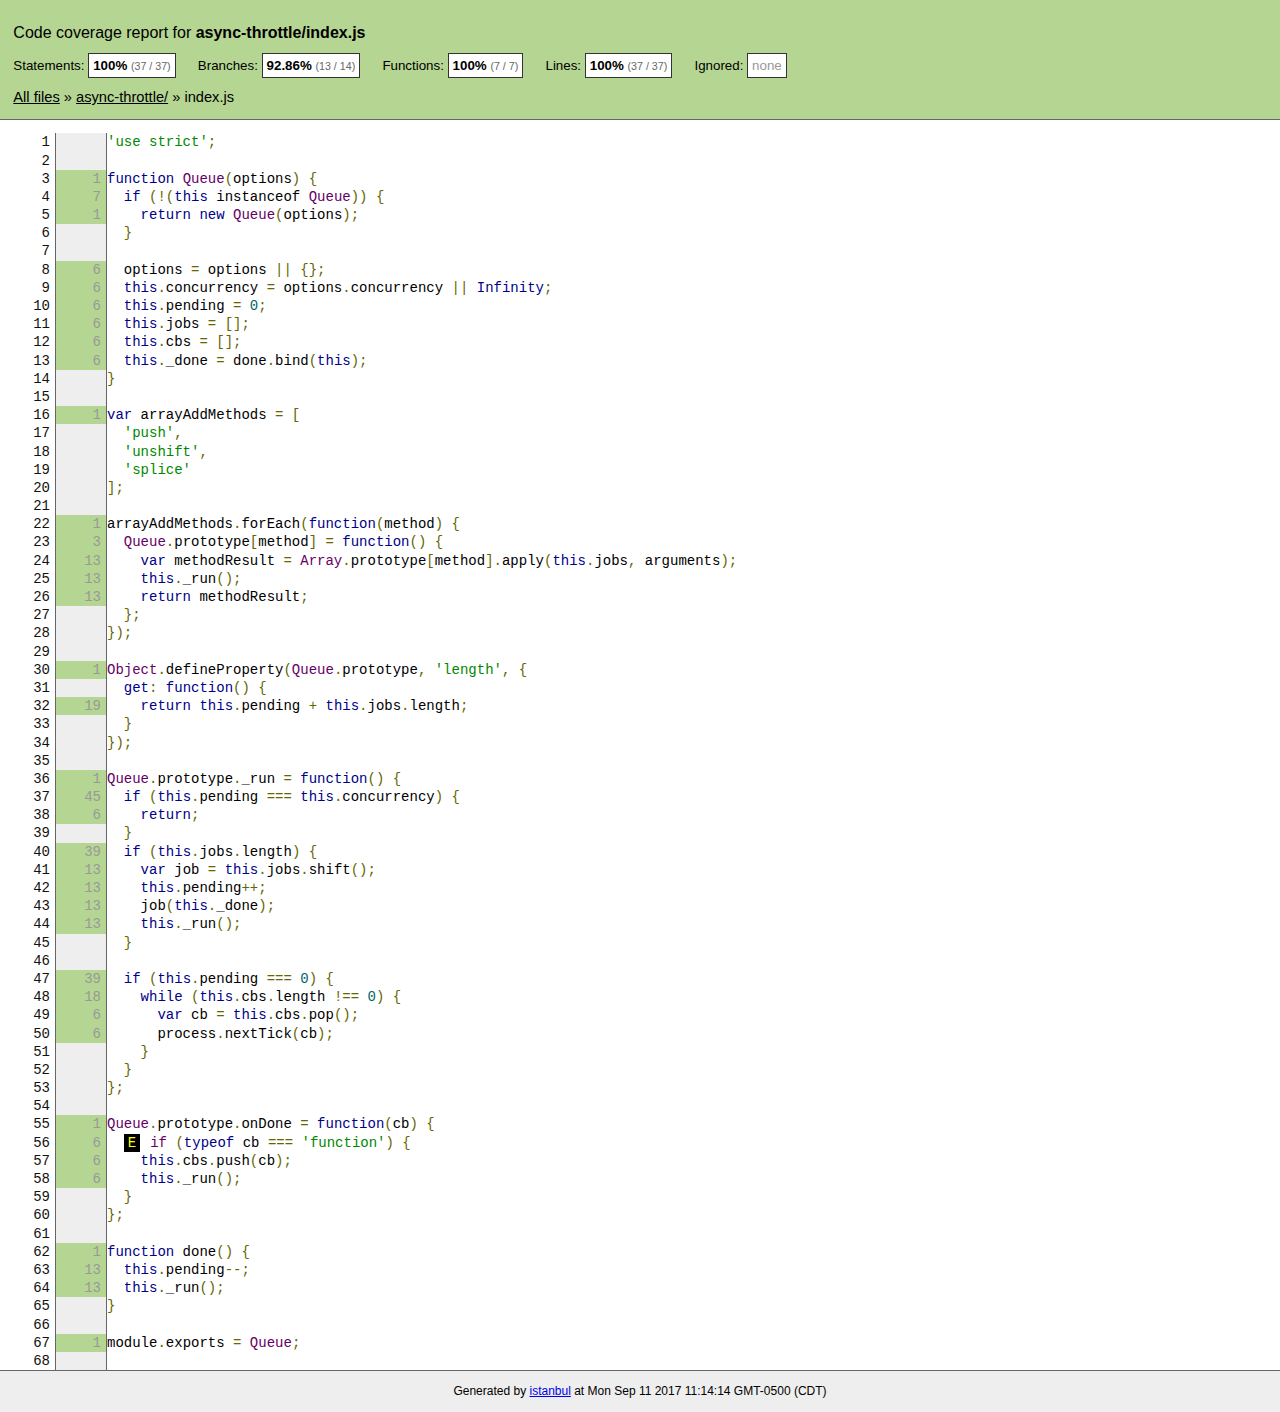
<file: node_modules/async-limiter/coverage/lcov-report/async-throttle/index.js.html>
<!doctype html>
<html lang="en">
<head>
    <title>Code coverage report for async-throttle/index.js</title>
    <meta charset="utf-8">
    <link rel="stylesheet" href="../prettify.css">
    <link rel="stylesheet" href="../base.css">
    <style type='text/css'>
        div.coverage-summary .sorter {
            background-image: url(../sort-arrow-sprite.png);
        }
    </style>
</head>
<body>
<div class="header high">
    <h1>Code coverage report for <span class="entity">async-throttle/index.js</span></h1>
    <h2>
        Statements: <span class="metric">100% <small>(37 / 37)</small></span> &nbsp;&nbsp;&nbsp;&nbsp;
        Branches: <span class="metric">92.86% <small>(13 / 14)</small></span> &nbsp;&nbsp;&nbsp;&nbsp;
        Functions: <span class="metric">100% <small>(7 / 7)</small></span> &nbsp;&nbsp;&nbsp;&nbsp;
        Lines: <span class="metric">100% <small>(37 / 37)</small></span> &nbsp;&nbsp;&nbsp;&nbsp;
        Ignored: <span class="metric"><span class="ignore-none">none</span></span> &nbsp;&nbsp;&nbsp;&nbsp;
    </h2>
    <div class="path"><a href="../index.html">All files</a> &#187; <a href="index.html">async-throttle/</a> &#187; index.js</div>
</div>
<div class="body">
<pre><table class="coverage">
<tr><td class="line-count">1
2
3
4
5
6
7
8
9
10
11
12
13
14
15
16
17
18
19
20
21
22
23
24
25
26
27
28
29
30
31
32
33
34
35
36
37
38
39
40
41
42
43
44
45
46
47
48
49
50
51
52
53
54
55
56
57
58
59
60
61
62
63
64
65
66
67
68</td><td class="line-coverage"><span class="cline-any cline-neutral">&nbsp;</span>
<span class="cline-any cline-neutral">&nbsp;</span>
<span class="cline-any cline-yes">1</span>
<span class="cline-any cline-yes">7</span>
<span class="cline-any cline-yes">1</span>
<span class="cline-any cline-neutral">&nbsp;</span>
<span class="cline-any cline-neutral">&nbsp;</span>
<span class="cline-any cline-yes">6</span>
<span class="cline-any cline-yes">6</span>
<span class="cline-any cline-yes">6</span>
<span class="cline-any cline-yes">6</span>
<span class="cline-any cline-yes">6</span>
<span class="cline-any cline-yes">6</span>
<span class="cline-any cline-neutral">&nbsp;</span>
<span class="cline-any cline-neutral">&nbsp;</span>
<span class="cline-any cline-yes">1</span>
<span class="cline-any cline-neutral">&nbsp;</span>
<span class="cline-any cline-neutral">&nbsp;</span>
<span class="cline-any cline-neutral">&nbsp;</span>
<span class="cline-any cline-neutral">&nbsp;</span>
<span class="cline-any cline-neutral">&nbsp;</span>
<span class="cline-any cline-yes">1</span>
<span class="cline-any cline-yes">3</span>
<span class="cline-any cline-yes">13</span>
<span class="cline-any cline-yes">13</span>
<span class="cline-any cline-yes">13</span>
<span class="cline-any cline-neutral">&nbsp;</span>
<span class="cline-any cline-neutral">&nbsp;</span>
<span class="cline-any cline-neutral">&nbsp;</span>
<span class="cline-any cline-yes">1</span>
<span class="cline-any cline-neutral">&nbsp;</span>
<span class="cline-any cline-yes">19</span>
<span class="cline-any cline-neutral">&nbsp;</span>
<span class="cline-any cline-neutral">&nbsp;</span>
<span class="cline-any cline-neutral">&nbsp;</span>
<span class="cline-any cline-yes">1</span>
<span class="cline-any cline-yes">45</span>
<span class="cline-any cline-yes">6</span>
<span class="cline-any cline-neutral">&nbsp;</span>
<span class="cline-any cline-yes">39</span>
<span class="cline-any cline-yes">13</span>
<span class="cline-any cline-yes">13</span>
<span class="cline-any cline-yes">13</span>
<span class="cline-any cline-yes">13</span>
<span class="cline-any cline-neutral">&nbsp;</span>
<span class="cline-any cline-neutral">&nbsp;</span>
<span class="cline-any cline-yes">39</span>
<span class="cline-any cline-yes">18</span>
<span class="cline-any cline-yes">6</span>
<span class="cline-any cline-yes">6</span>
<span class="cline-any cline-neutral">&nbsp;</span>
<span class="cline-any cline-neutral">&nbsp;</span>
<span class="cline-any cline-neutral">&nbsp;</span>
<span class="cline-any cline-neutral">&nbsp;</span>
<span class="cline-any cline-yes">1</span>
<span class="cline-any cline-yes">6</span>
<span class="cline-any cline-yes">6</span>
<span class="cline-any cline-yes">6</span>
<span class="cline-any cline-neutral">&nbsp;</span>
<span class="cline-any cline-neutral">&nbsp;</span>
<span class="cline-any cline-neutral">&nbsp;</span>
<span class="cline-any cline-yes">1</span>
<span class="cline-any cline-yes">13</span>
<span class="cline-any cline-yes">13</span>
<span class="cline-any cline-neutral">&nbsp;</span>
<span class="cline-any cline-neutral">&nbsp;</span>
<span class="cline-any cline-yes">1</span>
<span class="cline-any cline-neutral">&nbsp;</span></td><td class="text"><pre class="prettyprint lang-js">'use strict';
&nbsp;
function Queue(options) {
  if (!(this instanceof Queue)) {
    return new Queue(options);
  }
&nbsp;
  options = options || {};
  this.concurrency = options.concurrency || Infinity;
  this.pending = 0;
  this.jobs = [];
  this.cbs = [];
  this._done = done.bind(this);
}
&nbsp;
var arrayAddMethods = [
  'push',
  'unshift',
  'splice'
];
&nbsp;
arrayAddMethods.forEach(function(method) {
  Queue.prototype[method] = function() {
    var methodResult = Array.prototype[method].apply(this.jobs, arguments);
    this._run();
    return methodResult;
  };
});
&nbsp;
Object.defineProperty(Queue.prototype, 'length', {
  get: function() {
    return this.pending + this.jobs.length;
  }
});
&nbsp;
Queue.prototype._run = function() {
  if (this.pending === this.concurrency) {
    return;
  }
  if (this.jobs.length) {
    var job = this.jobs.shift();
    this.pending++;
    job(this._done);
    this._run();
  }
&nbsp;
  if (this.pending === 0) {
    while (this.cbs.length !== 0) {
      var cb = this.cbs.pop();
      process.nextTick(cb);
    }
  }
};
&nbsp;
Queue.prototype.onDone = function(cb) {
  <span class="missing-if-branch" title="else path not taken" >E</span>if (typeof cb === 'function') {
    this.cbs.push(cb);
    this._run();
  }
};
&nbsp;
function done() {
  this.pending--;
  this._run();
}
&nbsp;
module.exports = Queue;
&nbsp;</pre></td></tr>
</table></pre>

</div>
<div class="footer">
    <div class="meta">Generated by <a href="http://istanbul-js.org/" target="_blank">istanbul</a> at Mon Sep 11 2017 11:14:14 GMT-0500 (CDT)</div>
</div>
<script src="../prettify.js"></script>
<script>
window.onload = function () {
        if (typeof prettyPrint === 'function') {
            prettyPrint();
        }
};
</script>
<script src="../sorter.js"></script>
</body>
</html>
</file>
<file: node_modules/async-limiter/coverage/lcov-report/prettify.css>
.pln{color:#000}@media screen{.str{color:#080}.kwd{color:#008}.com{color:#800}.typ{color:#606}.lit{color:#066}.pun,.opn,.clo{color:#660}.tag{color:#008}.atn{color:#606}.atv{color:#080}.dec,.var{color:#606}.fun{color:red}}@media print,projection{.str{color:#060}.kwd{color:#006;font-weight:bold}.com{color:#600;font-style:italic}.typ{color:#404;font-weight:bold}.lit{color:#044}.pun,.opn,.clo{color:#440}.tag{color:#006;font-weight:bold}.atn{color:#404}.atv{color:#060}}pre.prettyprint{padding:2px;border:1px solid #888}ol.linenums{margin-top:0;margin-bottom:0}li.L0,li.L1,li.L2,li.L3,li.L5,li.L6,li.L7,li.L8{list-style-type:none}li.L1,li.L3,li.L5,li.L7,li.L9{background:#eee}
</file>
<file: node_modules/async-limiter/coverage/lcov-report/base.css>
body, html {
    margin:0; padding: 0;
}
body {
    font-family: Helvetica Neue, Helvetica,Arial;
    font-size: 10pt;
}
div.header, div.footer {
    background: #eee;
    padding: 1em;
}
div.header {
    z-index: 100;
    position: fixed;
    top: 0;
    border-bottom: 1px solid #666;
    width: 100%;
}
div.footer {
    border-top: 1px solid #666;
}
div.body {
    margin-top: 10em;
}
div.meta {
    font-size: 90%;
    text-align: center;
}
h1, h2, h3 {
    font-weight: normal;
}
h1 {
    font-size: 12pt;
}
h2 {
    font-size: 10pt;
}
pre {
    font-family: Consolas, Menlo, Monaco, monospace;
    margin: 0;
    padding: 0;
    line-height: 1.3;
    font-size: 14px;
    -moz-tab-size: 2;
    -o-tab-size:  2;
    tab-size: 2;
}

div.path { font-size: 110%; }
div.path a:link, div.path a:visited { color: #000; }
table.coverage { border-collapse: collapse; margin:0; padding: 0 }

table.coverage td {
    margin: 0;
    padding: 0;
    color: #111;
    vertical-align: top;
}
table.coverage td.line-count {
    width: 50px;
    text-align: right;
    padding-right: 5px;
}
table.coverage td.line-coverage {
    color: #777 !important;
    text-align: right;
    border-left: 1px solid #666;
    border-right: 1px solid #666;
}

table.coverage td.text {
}

table.coverage td span.cline-any {
    display: inline-block;
    padding: 0 5px;
    width: 40px;
}
table.coverage td span.cline-neutral {
    background: #eee;
}
table.coverage td span.cline-yes {
    background: #b5d592;
    color: #999;
}
table.coverage td span.cline-no {
    background: #fc8c84;
}

.cstat-yes { color: #111; }
.cstat-no { background: #fc8c84; color: #111; }
.fstat-no { background: #ffc520; color: #111 !important; }
.cbranch-no { background:  yellow !important; color: #111; }

.cstat-skip { background: #ddd; color: #111; }
.fstat-skip { background: #ddd; color: #111 !important; }
.cbranch-skip { background: #ddd !important; color: #111; }

.missing-if-branch {
    display: inline-block;
    margin-right: 10px;
    position: relative;
    padding: 0 4px;
    background: black;
    color: yellow;
}

.skip-if-branch {
    display: none;
    margin-right: 10px;
    position: relative;
    padding: 0 4px;
    background: #ccc;
    color: white;
}

.missing-if-branch .typ, .skip-if-branch .typ {
    color: inherit !important;
}

.entity, .metric { font-weight: bold; }
.metric { display: inline-block; border: 1px solid #333; padding: 0.3em; background: white; }
.metric small { font-size: 80%; font-weight: normal; color: #666; }

div.coverage-summary table { border-collapse: collapse; margin: 3em; font-size: 110%; }
div.coverage-summary td, div.coverage-summary table  th { margin: 0; padding: 0.25em 1em; border-top: 1px solid #666; border-bottom: 1px solid #666; }
div.coverage-summary th { text-align: left; border: 1px solid #666; background: #eee; font-weight: normal; }
div.coverage-summary th.file { border-right: none !important; }
div.coverage-summary th.pic { border-left: none !important; text-align: right; }
div.coverage-summary th.pct { border-right: none !important; }
div.coverage-summary th.abs { border-left: none !important; text-align: right; }
div.coverage-summary td.pct { text-align: right; border-left: 1px solid #666; }
div.coverage-summary td.abs { text-align: right; font-size: 90%; color: #444; border-right: 1px solid #666; }
div.coverage-summary td.file { border-left: 1px solid #666; white-space: nowrap;  }
div.coverage-summary td.pic { min-width: 120px !important;  }
div.coverage-summary a:link { text-decoration: none; color: #000; }
div.coverage-summary a:visited { text-decoration: none; color: #777; }
div.coverage-summary a:hover { text-decoration: underline; }
div.coverage-summary tfoot td { border-top: 1px solid #666; }

div.coverage-summary .sorter {
    height: 10px;
    width: 7px;
    display: inline-block;
    margin-left: 0.5em;
    background: url(sort-arrow-sprite.png) no-repeat scroll 0 0 transparent;
}
div.coverage-summary .sorted .sorter {
    background-position: 0 -20px;
}
div.coverage-summary .sorted-desc .sorter {
    background-position: 0 -10px;
}

.high { background: #b5d592 !important; }
.medium { background: #ffe87c !important; }
.low { background: #fc8c84 !important; }

span.cover-fill, span.cover-empty {
    display:inline-block;
    border:1px solid #444;
    background: white;
    height: 12px;
}
span.cover-fill {
    background: #ccc;
    border-right: 1px solid #444;
}
span.cover-empty {
    background: white;
    border-left: none;
}
span.cover-full {
    border-right: none !important;
}
pre.prettyprint {
    border: none !important;
    padding: 0 !important;
    margin: 0 !important;
}
.com { color: #999 !important; }
.ignore-none { color: #999; font-weight: normal; }
</file>
